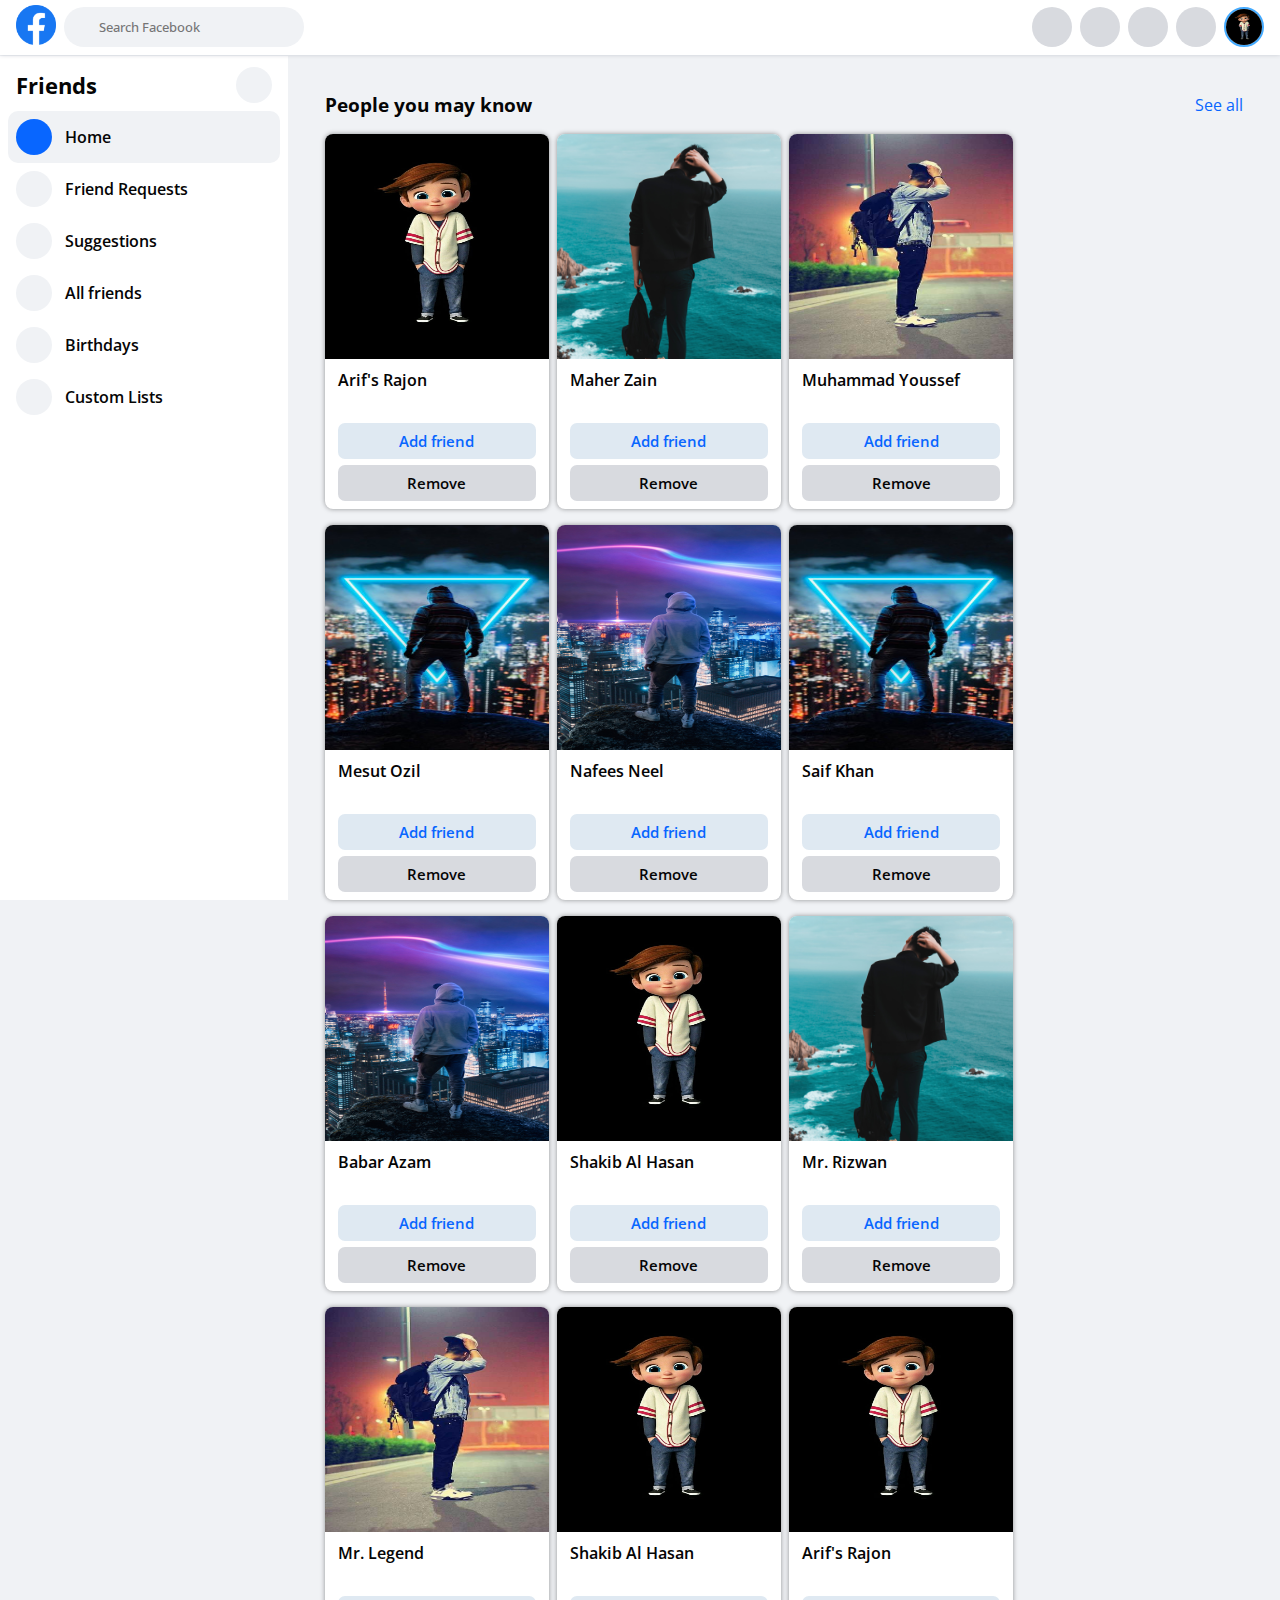
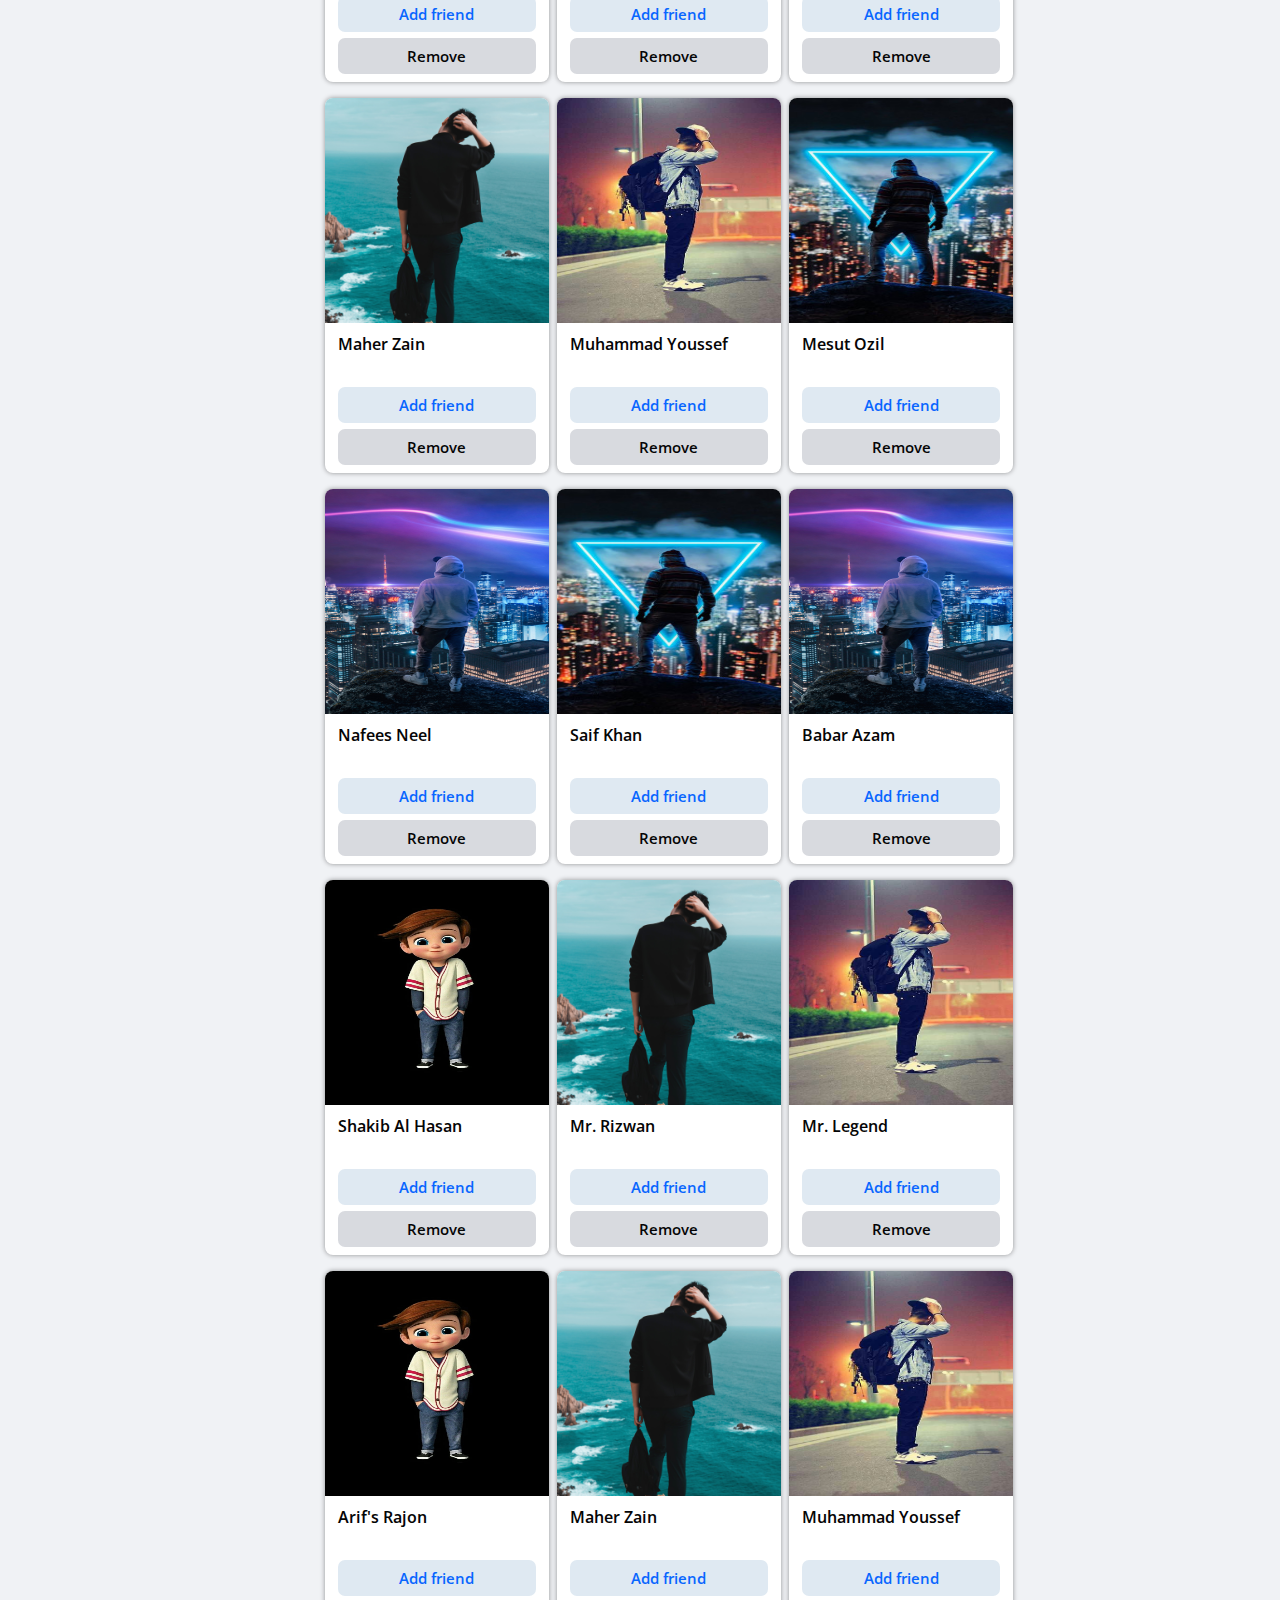
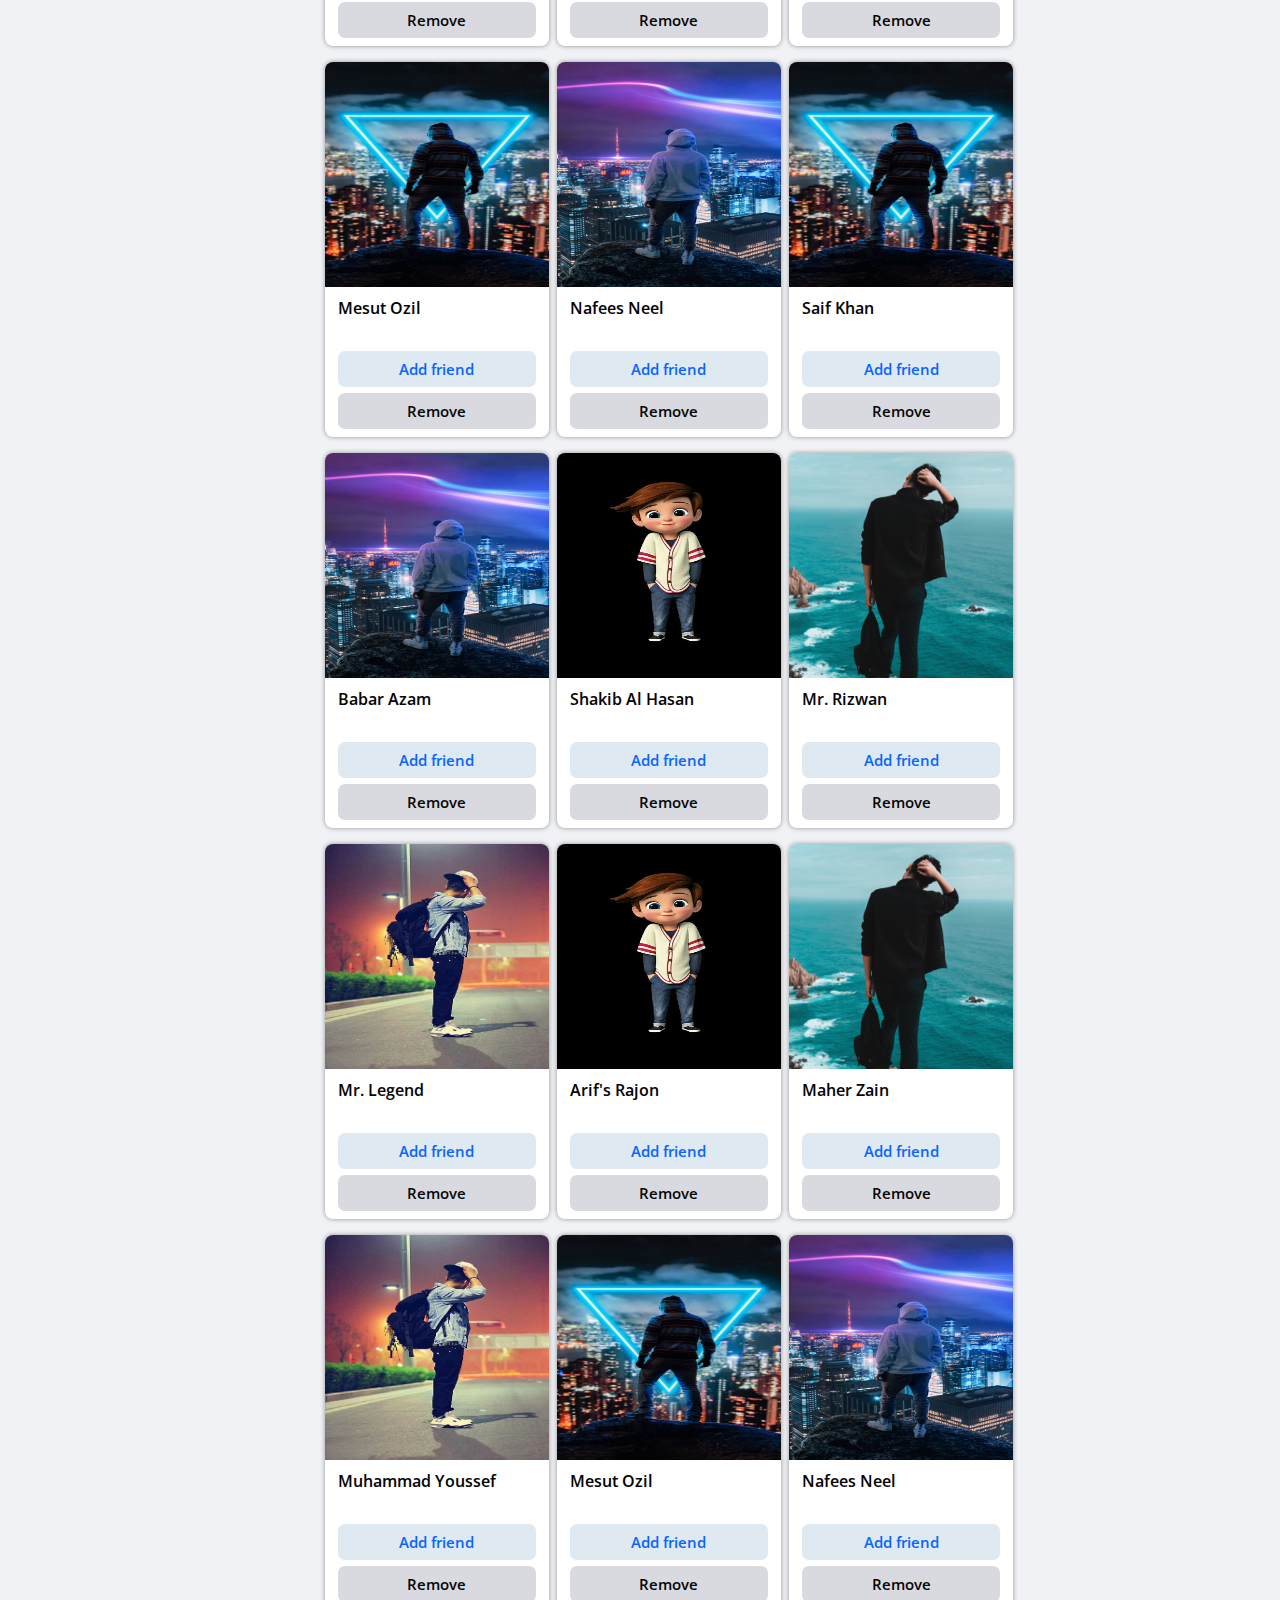
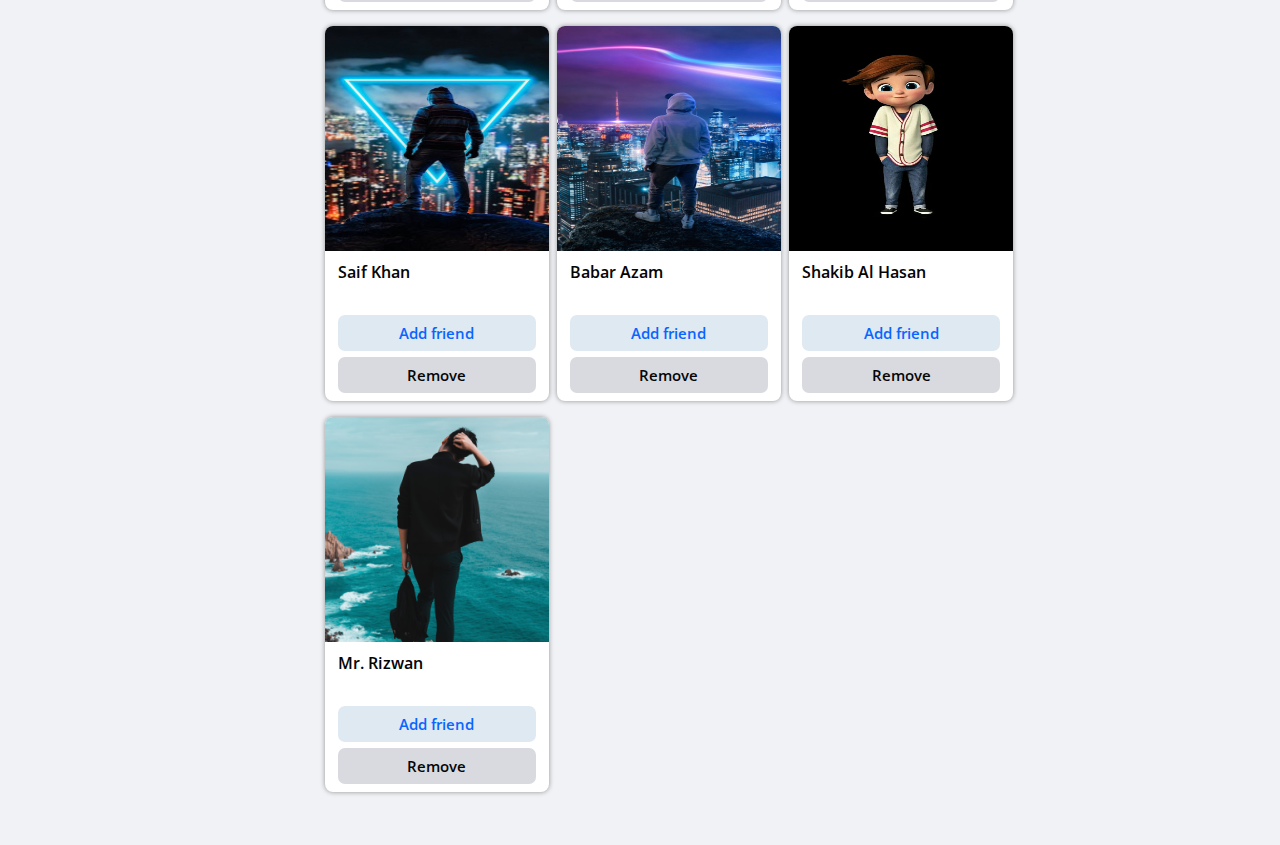
<file: friends.html>
<!DOCTYPE html>
<html lang="en">
<head>
    <meta charset="UTF-8">
    <meta name="viewport" content="width=device-width, initial-scale=1.0">
    <!-- favicon icon -->
    <link rel="shortcut icon" href="images/facebook_favicon.png" type="image/x-icon">
    <!-- font awesome cdn link -->
    <link rel="stylesheet" href="https://site-assets.fontawesome.com/releases/v6.5.1/css/all.css">
    <!-- css file link -->
    <link rel="stylesheet" href="css/style.css">
    <title>Friends | Facebook</title>
</head>
<body>
    <!-- navbar start -->
    <nav>
            <div class="nav_left flex_align">
                <a href="index.html" class="logo"><img src="images/logo.png" alt="logo"></a>
    
                <div class="flex_align search_box">
                    <input type="text" placeholder="Search Facebook">
                    <i class="fa fa-search"></i>
                </div>
            </div>
    
            <div class="nav_center">
                <a href="index.html"><i class="fa-solid fa-home"></i></a>
                <a href="#"><i class="fa-solid fa-user-group active"></i></a>
                <a href="video.html"><i class="fa-solid fa-tv"></i></a>
                <a href="group.html"><i class="fa-solid fa-users-medical"></i></a>
            </div>
    
    
            <div class="nav_right flex_align gap">
                <i class="fa-solid fa-grid-round flex_center m_n"></i>
                <i class="fa-brands fa-facebook-messenger flex_center m_n"></i>
                <i class="fa-solid fa-bell flex_center m_n"></i>
                <i class="fa fa-moon flex_center theme"></i>
                <img src="images/user.jpg" alt="" class="user_logo user profile_img m_n">
            </div>
    </nav>

    <!-- all friend section -->
    <main class="friend">
        <div class="friend_left">
            <div class="flex_between friend_title">
                <h3 class="title">Friends</h3>
                <i class="fa fa-gear friend_setting flex_center"></i>
            </div>

            <div class="friends_tab">
                <div class="friend_left_tab flex_between active">
                    <div class="flex_align">
                        <i class="fa fa-user-group flex_center"></i>
                        <p>Home</p>
                    </div>
                </div>
                <div class="friend_left_tab flex_between">
                    <div class="flex_align">
                        <i class="fa fa-user-group flex_center"></i>
                        <p>Friend Requests</p>
                    </div>
                    <i class="fa-regular fa-angle-right"></i>
                </div>
                <div class="friend_left_tab flex_between">
                    <div class="flex_align">
                        <i class="fa fa-user-plus flex_center"></i>
                        <p>Suggestions</p>
                    </div>
                    <i class="fa-regular fa-angle-right"></i>
                </div>
                <div class="friend_left_tab flex_between">
                    <div class="flex_align">
                        <i class="fa fa-user-group flex_center"></i>
                        <p>All friends</p>
                    </div>
                    <i class="fa-regular fa-angle-right"></i>
                </div>
                <div class="friend_left_tab flex_between">
                    <div class="flex_align">
                        <i class="fa-solid fa-gift flex_center"></i>
                        <p>Birthdays</p>
                    </div>
                </div>
                <div class="friend_left_tab flex_between">
                    <div class="flex_align">
                        <i class="fa fa-user-group flex_center"></i>
                        <p>Custom Lists</p>
                    </div>
                    <i class="fa-regular fa-angle-right"></i>
                </div>
            </div>
        </div>

        <div class="friend_right">
            <div class="flex_between">
                <p>People you may know</p>
                <a href="#">See all</a>
            </div>

            <div class="all_friend">
                <div class="s_friend">
                    <a href="#"><img src="images/user.jpg" alt=""></a>
                    <div>
                        <a href="#">Arif's Rajon</a>
                        <p>Request sent</p>
                        <button class="add_friend">Add friend</button>
                        <button class="remove_friend">Remove</button>
                    </div>
                </div>

                <div class="s_friend">
                    <a href="#"><img src="images/1.jfif" alt=""></a>
                    <div>
                        <a href="#">Maher Zain</a>
                        <p>Request sent</p>
                        <button class="add_friend">Add friend</button>
                        <button class="remove_friend">Remove</button>
                    </div>
                </div>

                <div class="s_friend">
                    <a href="#"><img src="images/2.jfif" alt=""></a>
                    <div>
                        <a href="#">Muhammad Youssef</a>
                        <p>Request sent</p>
                        <button class="add_friend">Add friend</button>
                        <button class="remove_friend">Remove</button>
                    </div>
                </div>

                <div class="s_friend">
                    <a href="#"><img src="images/4.jpg" alt=""></a>
                    <div>
                        <a href="#">Mesut Ozil</a>
                        <p>Request sent</p>
                        <button class="add_friend">Add friend</button>
                        <button class="remove_friend">Remove</button>
                    </div>
                </div>

                <div class="s_friend">
                    <a href="#"><img src="images/3.jpg" alt=""></a>
                    <div>
                        <a href="#">Nafees Neel</a>
                        <p>Request sent</p>
                        <button class="add_friend">Add friend</button>
                        <button class="remove_friend">Remove</button>
                    </div>
                </div>

                <div class="s_friend">
                    <a href="#"><img src="images/4.jpg" alt=""></a>
                    <div>
                        <a href="#">Saif Khan</a>
                        <p>Request sent</p>
                        <button class="add_friend">Add friend</button>
                        <button class="remove_friend">Remove</button>
                    </div>
                </div>

                <div class="s_friend">
                    <a href="#"><img src="images/3.jpg" alt=""></a>
                    <div>
                        <a href="#">Babar Azam</a>
                        <p>Request sent</p>
                        <button class="add_friend">Add friend</button>
                        <button class="remove_friend">Remove</button>
                    </div>
                </div>

                <div class="s_friend">
                    <a href="#"><img src="images/user.jpg" alt=""></a>
                    <div>
                        <a href="#">Shakib Al Hasan</a>
                        <p>Request sent</p>
                        <button class="add_friend">Add friend</button>
                        <button class="remove_friend">Remove</button>
                    </div>
                </div>

                <div class="s_friend">
                    <a href="#"><img src="images/1.jfif" alt=""></a>
                    <div>
                        <a href="#">Mr. Rizwan</a>
                        <p>Request sent</p>
                        <button class="add_friend">Add friend</button>
                        <button class="remove_friend">Remove</button>
                    </div>
                </div>

                <div class="s_friend">
                    <a href="#"><img src="images/2.jfif" alt=""></a>
                    <div>
                        <a href="#">Mr. Legend</a>
                        <p>Request sent</p>
                        <button class="add_friend">Add friend</button>
                        <button class="remove_friend">Remove</button>
                    </div>
                </div>

                <div class="s_friend">
                    <a href="#"><img src="images/user.jpg" alt=""></a>
                    <div>
                        <a href="#">Shakib Al Hasan</a>
                        <p>Request sent</p>
                        <button class="add_friend">Add friend</button>
                        <button class="remove_friend">Remove</button>
                    </div>
                </div>

                <div class="s_friend">
                    <a href="#"><img src="images/user.jpg" alt=""></a>
                    <div>
                        <a href="#">Arif's Rajon</a>
                        <p>Request sent</p>
                        <button class="add_friend">Add friend</button>
                        <button class="remove_friend">Remove</button>
                    </div>
                </div>

                <div class="s_friend">
                    <a href="#"><img src="images/1.jfif" alt=""></a>
                    <div>
                        <a href="#">Maher Zain</a>
                        <p>Request sent</p>
                        <button class="add_friend">Add friend</button>
                        <button class="remove_friend">Remove</button>
                    </div>
                </div>

                <div class="s_friend">
                    <a href="#"><img src="images/2.jfif" alt=""></a>
                    <div>
                        <a href="#">Muhammad Youssef</a>
                        <p>Request sent</p>
                        <button class="add_friend">Add friend</button>
                        <button class="remove_friend">Remove</button>
                    </div>
                </div>

                <div class="s_friend">
                    <a href="#"><img src="images/4.jpg" alt=""></a>
                    <div>
                        <a href="#">Mesut Ozil</a>
                        <p>Request sent</p>
                        <button class="add_friend">Add friend</button>
                        <button class="remove_friend">Remove</button>
                    </div>
                </div>

                <div class="s_friend">
                    <a href="#"><img src="images/3.jpg" alt=""></a>
                    <div>
                        <a href="#">Nafees Neel</a>
                        <p>Request sent</p>
                        <button class="add_friend">Add friend</button>
                        <button class="remove_friend">Remove</button>
                    </div>
                </div>

                <div class="s_friend">
                    <a href="#"><img src="images/4.jpg" alt=""></a>
                    <div>
                        <a href="#">Saif Khan</a>
                        <p>Request sent</p>
                        <button class="add_friend">Add friend</button>
                        <button class="remove_friend">Remove</button>
                    </div>
                </div>

                <div class="s_friend">
                    <a href="#"><img src="images/3.jpg" alt=""></a>
                    <div>
                        <a href="#">Babar Azam</a>
                        <p>Request sent</p>
                        <button class="add_friend">Add friend</button>
                        <button class="remove_friend">Remove</button>
                    </div>
                </div>

                <div class="s_friend">
                    <a href="#"><img src="images/user.jpg" alt=""></a>
                    <div>
                        <a href="#">Shakib Al Hasan</a>
                        <p>Request sent</p>
                        <button class="add_friend">Add friend</button>
                        <button class="remove_friend">Remove</button>
                    </div>
                </div>

                <div class="s_friend">
                    <a href="#"><img src="images/1.jfif" alt=""></a>
                    <div>
                        <a href="#">Mr. Rizwan</a>
                        <p>Request sent</p>
                        <button class="add_friend">Add friend</button>
                        <button class="remove_friend">Remove</button>
                    </div>
                </div>

                <div class="s_friend">
                    <a href="#"><img src="images/2.jfif" alt=""></a>
                    <div>
                        <a href="#">Mr. Legend</a>
                        <p>Request sent</p>
                        <button class="add_friend">Add friend</button>
                        <button class="remove_friend">Remove</button>
                    </div>
                </div>

                <div class="s_friend">
                    <a href="#"><img src="images/user.jpg" alt=""></a>
                    <div>
                        <a href="#">Arif's Rajon</a>
                        <p>Request sent</p>
                        <button class="add_friend">Add friend</button>
                        <button class="remove_friend">Remove</button>
                    </div>
                </div>

                <div class="s_friend">
                    <a href="#"><img src="images/1.jfif" alt=""></a>
                    <div>
                        <a href="#">Maher Zain</a>
                        <p>Request sent</p>
                        <button class="add_friend">Add friend</button>
                        <button class="remove_friend">Remove</button>
                    </div>
                </div>

                <div class="s_friend">
                    <a href="#"><img src="images/2.jfif" alt=""></a>
                    <div>
                        <a href="#">Muhammad Youssef</a>
                        <p>Request sent</p>
                        <button class="add_friend">Add friend</button>
                        <button class="remove_friend">Remove</button>
                    </div>
                </div>

                <div class="s_friend">
                    <a href="#"><img src="images/4.jpg" alt=""></a>
                    <div>
                        <a href="#">Mesut Ozil</a>
                        <p>Request sent</p>
                        <button class="add_friend">Add friend</button>
                        <button class="remove_friend">Remove</button>
                    </div>
                </div>

                <div class="s_friend">
                    <a href="#"><img src="images/3.jpg" alt=""></a>
                    <div>
                        <a href="#">Nafees Neel</a>
                        <p>Request sent</p>
                        <button class="add_friend">Add friend</button>
                        <button class="remove_friend">Remove</button>
                    </div>
                </div>

                <div class="s_friend">
                    <a href="#"><img src="images/4.jpg" alt=""></a>
                    <div>
                        <a href="#">Saif Khan</a>
                        <p>Request sent</p>
                        <button class="add_friend">Add friend</button>
                        <button class="remove_friend">Remove</button>
                    </div>
                </div>

                <div class="s_friend">
                    <a href="#"><img src="images/3.jpg" alt=""></a>
                    <div>
                        <a href="#">Babar Azam</a>
                        <p>Request sent</p>
                        <button class="add_friend">Add friend</button>
                        <button class="remove_friend">Remove</button>
                    </div>
                </div>

                <div class="s_friend">
                    <a href="#"><img src="images/user.jpg" alt=""></a>
                    <div>
                        <a href="#">Shakib Al Hasan</a>
                        <p>Request sent</p>
                        <button class="add_friend">Add friend</button>
                        <button class="remove_friend">Remove</button>
                    </div>
                </div>

                <div class="s_friend">
                    <a href="#"><img src="images/1.jfif" alt=""></a>
                    <div>
                        <a href="#">Mr. Rizwan</a>
                        <p>Request sent</p>
                        <button class="add_friend">Add friend</button>
                        <button class="remove_friend">Remove</button>
                    </div>
                </div>

                <div class="s_friend">
                    <a href="#"><img src="images/2.jfif" alt=""></a>
                    <div>
                        <a href="#">Mr. Legend</a>
                        <p>Request sent</p>
                        <button class="add_friend">Add friend</button>
                        <button class="remove_friend">Remove</button>
                    </div>
                </div>

                <div class="s_friend">
                    <a href="#"><img src="images/user.jpg" alt=""></a>
                    <div>
                        <a href="#">Arif's Rajon</a>
                        <p>Request sent</p>
                        <button class="add_friend">Add friend</button>
                        <button class="remove_friend">Remove</button>
                    </div>
                </div>

                <div class="s_friend">
                    <a href="#"><img src="images/1.jfif" alt=""></a>
                    <div>
                        <a href="#">Maher Zain</a>
                        <p>Request sent</p>
                        <button class="add_friend">Add friend</button>
                        <button class="remove_friend">Remove</button>
                    </div>
                </div>

                <div class="s_friend">
                    <a href="#"><img src="images/2.jfif" alt=""></a>
                    <div>
                        <a href="#">Muhammad Youssef</a>
                        <p>Request sent</p>
                        <button class="add_friend">Add friend</button>
                        <button class="remove_friend">Remove</button>
                    </div>
                </div>

                <div class="s_friend">
                    <a href="#"><img src="images/4.jpg" alt=""></a>
                    <div>
                        <a href="#">Mesut Ozil</a>
                        <p>Request sent</p>
                        <button class="add_friend">Add friend</button>
                        <button class="remove_friend">Remove</button>
                    </div>
                </div>

                <div class="s_friend">
                    <a href="#"><img src="images/3.jpg" alt=""></a>
                    <div>
                        <a href="#">Nafees Neel</a>
                        <p>Request sent</p>
                        <button class="add_friend">Add friend</button>
                        <button class="remove_friend">Remove</button>
                    </div>
                </div>

                <div class="s_friend">
                    <a href="#"><img src="images/4.jpg" alt=""></a>
                    <div>
                        <a href="#">Saif Khan</a>
                        <p>Request sent</p>
                        <button class="add_friend">Add friend</button>
                        <button class="remove_friend">Remove</button>
                    </div>
                </div>

                <div class="s_friend">
                    <a href="#"><img src="images/3.jpg" alt=""></a>
                    <div>
                        <a href="#">Babar Azam</a>
                        <p>Request sent</p>
                        <button class="add_friend">Add friend</button>
                        <button class="remove_friend">Remove</button>
                    </div>
                </div>

                <div class="s_friend">
                    <a href="#"><img src="images/user.jpg" alt=""></a>
                    <div>
                        <a href="#">Shakib Al Hasan</a>
                        <p>Request sent</p>
                        <button class="add_friend">Add friend</button>
                        <button class="remove_friend">Remove</button>
                    </div>
                </div>

                <div class="s_friend">
                    <a href="#"><img src="images/1.jfif" alt=""></a>
                    <div>
                        <a href="#">Mr. Rizwan</a>
                        <p>Request sent</p>
                        <button class="add_friend">Add friend</button>
                        <button class="remove_friend">Remove</button>
                    </div>
                </div>
            </div>
        </div>
    </main>

    <!-- menu section -->
    <section class="menu show_modal message post">
        <h1>Menu Section</h1>
    </section>

    <!-- message section -->
    <section class="message post show_modal">
        <div class="message_top_section">
            <div class="message_top flex_between">
                <h3>Chats</h3>

                <div class="flex">
                    <a href="#" class="flex_center"><p class="three_doted"><span>...</span></p></a>
                    <a href="#" class="flex_center"><i class="fa-solid fa-arrows-maximize"></i></a>
                    <a href="#" class="flex_center"><i class="fa-solid fa-pen-to-square"></i></a>
                </div>
            </div>

            <div class="search_box flex_align message_search_bar">
                <input type="text" placeholder="Search Messenger">
                <i class="fa fa-search"></i>
            </div>

            <div class="message_tab">
                <span class="active">Inbox</span>
                <span>Communities</span>
            </div>

            <a href="#" class="sigle_chat flex_align gap">
                <img src="images/1.jfif" alt="chat img" class="user_logo">
                <div>
                    <h5 class="chat_name">Arif's Rajon</h5>

                    <span class="flex_align">
                        <p class="last_message">Hello. How are you..?</p>
                        <p class="message_date">&nbsp;. 50m</p>
                    </span>
                </div>
                <span class="message_option flex_center"><p class="three_doted"><span>...</span></p></span><span class="online"></span>
            </a>
            
            <a href="#" class="sigle_chat flex_align gap">
                <img src="images/2.jfif" alt="chat img" class="user_logo">
                <div>
                    <h5 class="chat_name">Saif Khan</h5>

                    <span class="flex_align">
                        <p class="last_message">Hello. How are you..?</p>
                        <p class="message_date">&nbsp;. 50m</p>
                    </span>
                </div>
                <span class="message_option flex_center"><p class="three_doted"><span>...</span></p></span>
            </a>

            <a href="#" class="sigle_chat flex_align gap">
                <img src="images/3.jpg" alt="chat img" class="user_logo">
                <div>
                    <h5 class="chat_name">Mesut Ozil</h5>

                    <span class="flex_align">
                        <p class="last_message">Hello. How are you..?</p>
                        <p class="message_date">&nbsp;. 50m</p>
                    </span>
                </div>
                <span class="message_option flex_center"><p class="three_doted"><span>...</span></p></span><span class="online"></span>
            </a>
            
            <a href="#" class="sigle_chat flex_align gap">
                <img src="images/4.jpg" alt="chat img" class="user_logo">
                <div>
                    <h5 class="chat_name">Maher Zain</h5>

                    <span class="flex_align">
                        <p class="last_message">Hello. How are you..?</p>
                        <p class="message_date">&nbsp;. 50m</p>
                    </span>
                </div>
                <span class="message_option flex_center"><p class="three_doted"><span>...</span></p></span><span class="online"></span>
            </a>
            
            <a href="#" class="sigle_chat flex_align gap">
                <img src="images/user.jpg" alt="chat img" class="user_logo">
                <div>
                    <h5 class="chat_name">Athik Sarkar</h5>

                    <span class="flex_align">
                        <p class="last_message">Hello. How are you..?</p>
                        <p class="message_date">&nbsp;. 50m</p>
                    </span>
                </div>
                <span class="message_option flex_center"><p class="three_doted"><span>...</span></p></span>
            </a>
            
            <a href="#" class="sigle_chat flex_align gap">
                <img src="images/1.jfif" alt="chat img" class="user_logo">
                <div>
                    <h5 class="chat_name">Muhammad Youssef</h5>

                    <span class="flex_align">
                        <p class="last_message">Hello. How are you..?</p>
                        <p class="message_date">&nbsp;. 50m</p>
                    </span>
                </div>
                <span class="message_option flex_center"><p class="three_doted"><span>...</span></p></span>
            </a>

            <a href="#" class="sigle_chat flex_align gap">
                <img src="images/4.jpg" alt="chat img" class="user_logo">
                <div>
                    <h5 class="chat_name">Nafees Neel</h5>

                    <span class="flex_align">
                        <p class="last_message">Hello. How are you..?</p>
                        <p class="message_date">&nbsp;. 50m</p>
                    </span>
                </div>
                <span class="message_option flex_center"><p class="three_doted"><span>...</span></p></span>
            </a>
            
            <a href="#" class="sigle_chat flex_align gap">
                <img src="images/3.jpg" alt="chat img" class="user_logo">
                <div>
                    <h5 class="chat_name">Babar Azam</h5>

                    <span class="flex_align">
                        <p class="last_message">Hello. How are you..?</p>
                        <p class="message_date">&nbsp;. 50m</p>
                    </span>
                </div>
                <span class="message_option flex_center"><p class="three_doted"><span>...</span></p></span>
            </a>
        </div>
        <span class="message_loading flex_center"><span class="loading"></span></span>
        <a href="#" class="messenger_link flex_center">See all in Messenger</a>
    </section>

    <!-- notification section -->
    <section class="notification post show_modal">
        <div class="message_top_section notify_top_section">
            <div class="message_top flex_between">
                <h3>Notifications</h3>
            </div>

            <div class="flex_between noti_all">
                <p>Earlier</p>
                <a href="#">See all</a>
            </div>

            <a href="#" class="sigle_chat flex_align gap">
                <img src="images/user.jpg" alt="chat img" class="user_logo">
                <div>
                    <h5 class="notify_name ">Athik Sarkar
                        <p class="notify_message ">birthday was on February 3.</p>
                    </h5>

                    <p class="message_date notify_date">2 days ago</p>

                    <i data-visualcompletion="css-img" class="x1b0d499 xl1xv1r notify_type" aria-hidden="true" style="height: 28px; width: 28px; background-image: url(&quot;https://static.xx.fbcdn.net/rsrc.php/v3/yO/r/VHbz_3lTaaw.png?_nc_eui2=AeFQGj1fTLHevFn2stKg4jUV39TBD5QJMTff1MEPlAkxN0WzfxKEw7H4DaftOqjEfo4OWas8P9XI1AmCw4sk6Oh4&quot;); background-position: 0px -1160px; background-size: auto; background-repeat: no-repeat; display: inline-block;"></i>
                </div>
                <span class="message_option flex_center"><p class="three_doted"><span>...</span></p></span>
            </a>
            
            <a href="#" class="sigle_chat flex_align gap">
                <img src="images/user.jpg" alt="chat img" class="user_logo">
                <div>
                    <h5 class="notify_name ">Athik Sarkar
                        <p class="notify_message ">birthday was on February 3.</p>
                    </h5>

                    <p class="message_date notify_date">2 days ago</p>

                    <i data-visualcompletion="css-img" class="x1b0d499 xl1xv1r notify_type" aria-hidden="true" style="height: 28px; width: 28px; background-image: url(&quot;https://static.xx.fbcdn.net/rsrc.php/v3/yO/r/VHbz_3lTaaw.png?_nc_eui2=AeFQGj1fTLHevFn2stKg4jUV39TBD5QJMTff1MEPlAkxN0WzfxKEw7H4DaftOqjEfo4OWas8P9XI1AmCw4sk6Oh4&quot;); background-position: 0px -1160px; background-size: auto; background-repeat: no-repeat; display: inline-block;"></i>
                </div>
                <span class="message_option flex_center"><p class="three_doted"><span>...</span></p></span>
            </a>
            
            <a href="#" class="sigle_chat flex_align gap">
                <img src="images/user.jpg" alt="chat img" class="user_logo">
                <div>
                    <h5 class="notify_name ">Athik Sarkar
                        <p class="notify_message ">birthday was on February 3.</p>
                    </h5>

                    <p class="message_date notify_date">2 days ago</p>

                    <i data-visualcompletion="css-img" class="x1b0d499 xl1xv1r notify_type" aria-hidden="true" style="height: 28px; width: 28px; background-image: url(&quot;https://static.xx.fbcdn.net/rsrc.php/v3/yO/r/VHbz_3lTaaw.png?_nc_eui2=AeFQGj1fTLHevFn2stKg4jUV39TBD5QJMTff1MEPlAkxN0WzfxKEw7H4DaftOqjEfo4OWas8P9XI1AmCw4sk6Oh4&quot;); background-position: 0px -1160px; background-size: auto; background-repeat: no-repeat; display: inline-block;"></i>
                </div>
                <span class="message_option flex_center"><p class="three_doted"><span>...</span></p></span>
            </a>
            
            <a href="#" class="sigle_chat flex_align gap">
                <img src="images/user.jpg" alt="chat img" class="user_logo">
                <div>
                    <h5 class="notify_name ">Athik Sarkar
                        <p class="notify_message ">birthday was on February 3.</p>
                    </h5>

                    <p class="message_date notify_date">2 days ago</p>

                    <i data-visualcompletion="css-img" class="x1b0d499 xl1xv1r notify_type" aria-hidden="true" style="height: 28px; width: 28px; background-image: url(&quot;https://static.xx.fbcdn.net/rsrc.php/v3/yO/r/VHbz_3lTaaw.png?_nc_eui2=AeFQGj1fTLHevFn2stKg4jUV39TBD5QJMTff1MEPlAkxN0WzfxKEw7H4DaftOqjEfo4OWas8P9XI1AmCw4sk6Oh4&quot;); background-position: 0px -1160px; background-size: auto; background-repeat: no-repeat; display: inline-block;"></i>
                </div>
                <span class="message_option flex_center"><p class="three_doted"><span>...</span></p></span>
            </a>
            
            <a href="#" class="sigle_chat flex_align gap">
                <img src="images/user.jpg" alt="chat img" class="user_logo">
                <div>
                    <h5 class="notify_name ">Athik Sarkar
                        <p class="notify_message ">birthday was on February 3.</p>
                    </h5>

                    <p class="message_date notify_date">2 days ago</p>

                    <i data-visualcompletion="css-img" class="x1b0d499 xl1xv1r notify_type" aria-hidden="true" style="height: 28px; width: 28px; background-image: url(&quot;https://static.xx.fbcdn.net/rsrc.php/v3/yO/r/VHbz_3lTaaw.png?_nc_eui2=AeFQGj1fTLHevFn2stKg4jUV39TBD5QJMTff1MEPlAkxN0WzfxKEw7H4DaftOqjEfo4OWas8P9XI1AmCw4sk6Oh4&quot;); background-position: 0px -1160px; background-size: auto; background-repeat: no-repeat; display: inline-block;"></i>
                </div>
                <span class="message_option flex_center"><p class="three_doted"><span>...</span></p></span>
            </a>
            
            <a href="#" class="sigle_chat flex_align gap">
                <img src="images/user.jpg" alt="chat img" class="user_logo">
                <div>
                    <h5 class="notify_name ">Athik Sarkar
                        <p class="notify_message ">birthday was on February 3.</p>
                    </h5>

                    <p class="message_date notify_date">2 days ago</p>

                    <i data-visualcompletion="css-img" class="x1b0d499 xl1xv1r notify_type" aria-hidden="true" style="height: 28px; width: 28px; background-image: url(&quot;https://static.xx.fbcdn.net/rsrc.php/v3/yO/r/VHbz_3lTaaw.png?_nc_eui2=AeFQGj1fTLHevFn2stKg4jUV39TBD5QJMTff1MEPlAkxN0WzfxKEw7H4DaftOqjEfo4OWas8P9XI1AmCw4sk6Oh4&quot;); background-position: 0px -1160px; background-size: auto; background-repeat: no-repeat; display: inline-block;"></i>
                </div>
                <span class="message_option flex_center"><p class="three_doted"><span>...</span></p></span>
            </a>
            
            <a href="#" class="sigle_chat flex_align gap">
                <img src="images/user.jpg" alt="chat img" class="user_logo">
                <div>
                    <h5 class="notify_name ">Athik Sarkar
                        <p class="notify_message ">birthday was on February 3.</p>
                    </h5>

                    <p class="message_date notify_date">2 days ago</p>

                    <i data-visualcompletion="css-img" class="x1b0d499 xl1xv1r notify_type" aria-hidden="true" style="height: 28px; width: 28px; background-image: url(&quot;https://static.xx.fbcdn.net/rsrc.php/v3/yO/r/VHbz_3lTaaw.png?_nc_eui2=AeFQGj1fTLHevFn2stKg4jUV39TBD5QJMTff1MEPlAkxN0WzfxKEw7H4DaftOqjEfo4OWas8P9XI1AmCw4sk6Oh4&quot;); background-position: 0px -1160px; background-size: auto; background-repeat: no-repeat; display: inline-block;"></i>
                </div>
                <span class="message_option flex_center"><p class="three_doted"><span>...</span></p></span>
            </a>
            
            <a href="#" class="sigle_chat flex_align gap">
                <img src="images/user.jpg" alt="chat img" class="user_logo">
                <div>
                    <h5 class="notify_name ">Athik Sarkar
                        <p class="notify_message ">birthday was on February 3.</p>
                    </h5>

                    <p class="message_date notify_date">2 days ago</p>

                    <i data-visualcompletion="css-img" class="x1b0d499 xl1xv1r notify_type" aria-hidden="true" style="height: 28px; width: 28px; background-image: url(&quot;https://static.xx.fbcdn.net/rsrc.php/v3/yO/r/VHbz_3lTaaw.png?_nc_eui2=AeFQGj1fTLHevFn2stKg4jUV39TBD5QJMTff1MEPlAkxN0WzfxKEw7H4DaftOqjEfo4OWas8P9XI1AmCw4sk6Oh4&quot;); background-position: 0px -1160px; background-size: auto; background-repeat: no-repeat; display: inline-block;"></i>
                </div>
                <span class="message_option flex_center"><p class="three_doted"><span>...</span></p></span>
            </a>
            
            <a href="#" class="sigle_chat flex_align gap">
                <img src="images/user.jpg" alt="chat img" class="user_logo">
                <div>
                    <h5 class="notify_name ">Athik Sarkar
                        <p class="notify_message ">birthday was on February 3.</p>
                    </h5>

                    <p class="message_date notify_date">2 days ago</p>

                    <i data-visualcompletion="css-img" class="x1b0d499 xl1xv1r notify_type" aria-hidden="true" style="height: 28px; width: 28px; background-image: url(&quot;https://static.xx.fbcdn.net/rsrc.php/v3/yO/r/VHbz_3lTaaw.png?_nc_eui2=AeFQGj1fTLHevFn2stKg4jUV39TBD5QJMTff1MEPlAkxN0WzfxKEw7H4DaftOqjEfo4OWas8P9XI1AmCw4sk6Oh4&quot;); background-position: 0px -1160px; background-size: auto; background-repeat: no-repeat; display: inline-block;"></i>
                </div>
                <span class="message_option flex_center"><p class="three_doted"><span>...</span></p></span>
            </a>
            
            <a href="#" class="sigle_chat flex_align gap">
                <img src="images/user.jpg" alt="chat img" class="user_logo">
                <div>
                    <h5 class="notify_name ">Athik Sarkar
                        <p class="notify_message ">birthday was on February 3.</p>
                    </h5>

                    <p class="message_date notify_date">2 days ago</p>

                    <i data-visualcompletion="css-img" class="x1b0d499 xl1xv1r notify_type" aria-hidden="true" style="height: 28px; width: 28px; background-image: url(&quot;https://static.xx.fbcdn.net/rsrc.php/v3/yO/r/VHbz_3lTaaw.png?_nc_eui2=AeFQGj1fTLHevFn2stKg4jUV39TBD5QJMTff1MEPlAkxN0WzfxKEw7H4DaftOqjEfo4OWas8P9XI1AmCw4sk6Oh4&quot;); background-position: 0px -1160px; background-size: auto; background-repeat: no-repeat; display: inline-block;"></i>
                </div>
                <span class="message_option flex_center"><p class="three_doted"><span>...</span></p></span>
            </a>
        </div>
    </section>

    <!-- account section -->
    <section class="account show_modal message post">
        <h1>Account Section</h1>
    </section>

    <!-- search box -->
    <section class="search_section">
        <div class="search_box flex_align">
            <i class="fa fa-arrow-left right_arrow"></i>
            <input type="text" placeholder="Search Facebook">
        </div>
        <p>No recent searches</p>
    </section>

<!-- js file link -->
<script src="js/friend.js"></script>
</body>
</html>
</file>
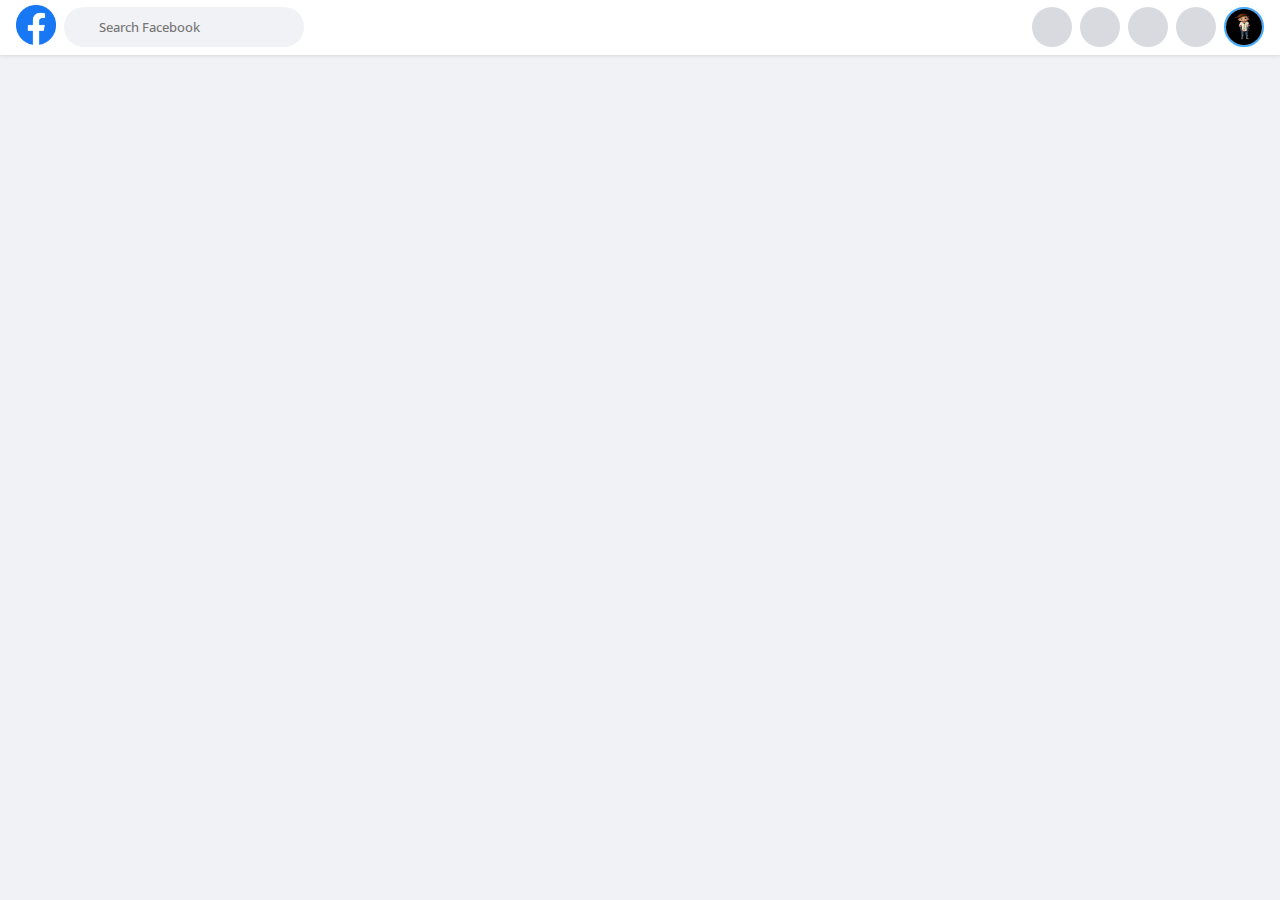
<file: group.html>
<!DOCTYPE html>
<html lang="en">
<head>
    <meta charset="UTF-8">
    <meta name="viewport" content="width=device-width, initial-scale=1.0">
    <!-- favicon icon -->
    <link rel="shortcut icon" href="images/facebook_favicon.png" type="image/x-icon">
    <!-- swiper js cdn link -->
    <link rel="stylesheet" href="https://cdn.jsdelivr.net/npm/swiper@11/swiper-bundle.min.css" />
    <!-- font awesome cdn link -->
    <link rel="stylesheet" href="https://site-assets.fontawesome.com/releases/v6.5.1/css/all.css">
    <!-- css file link -->
    <link rel="stylesheet" href="css/style.css">
    <title>Group | Facebook</title>
</head>
<body>
    <!-- navbar start -->
    <nav>
        <div class="nav_left flex_align">
            <a href="index.html" class="logo"><img src="images/logo.png" alt="logo"></a>

            <div class="flex_align search_box">
                <input type="text" placeholder="Search Facebook">
                <i class="fa fa-search"></i>
            </div>
        </div>

        <div class="nav_center">
            <a href="index.html"><i class="fa-solid fa-home"></i></a>
            <a href="friends.html"><i class="fa-solid fa-user-group"></i></a>
            <a href="video.html"><i class="fa-solid fa-tv"></i></a>
            <a href="#"><i class="fa-solid fa-users-medical active"></i></a>
        </div>


        <div class="nav_right flex_align gap">
            <i class="fa-solid fa-grid-round flex_center m_n"></i>
            <i class="fa-brands fa-facebook-messenger flex_center m_n"></i>
            <i class="fa-solid fa-bell flex_center m_n"></i>
            <i class="fa fa-moon flex_center theme"></i>
            <img src="images/user.jpg" alt="" class="user_logo user profile_img m_n">
        </div>
    </nav>

    <div class="main">
        <section class="menu show_modal message post">
            Lorem ipsum dolor sit, amet consectetur adipisicing elit. Ipsum sequi omnis doloremque facere quos distinctio, dolore temporibus assumenda laudantium officia vitae velit doloribus officiis neque quae unde ipsa voluptate architecto. Beatae sit, maxime labore obcaecati provident reiciendis eligendi quo soluta eos illum veniam quam fugiat iusto eum harum quos, in blanditiis nam. Sint, placeat error? Quisquam eum voluptatum corporis eveniet suscipit dolor! Molestiae repellat porro pariatur, impedit nulla reprehenderit accusantium iste cupiditate eveniet earum fugiat nihil quaerat nobis dolorum, ea iusto quisquam? Modi nesciunt accusamus suscipit omnis eum, accusantium quasi voluptas quos id voluptatum harum deserunt! Sit, ipsam qui modi reprehenderit nostrum ex quae ea voluptas, quasi, nulla deserunt consequatur aliquid. Mollitia deleniti tempore, aliquam minima ad consequatur repellendus iste recusandae beatae eos, assumenda vitae labore cupiditate? Ipsam, tempore perferendis. Optio, voluptatum. Ea officiis aperiam sapiente quo velit eveniet quos repellendus similique ipsam fuga ipsum ducimus eaque quidem in, explicabo tempore minus ipsa consectetur cum. Laboriosam, ratione illum. Reprehenderit autem ratione quisquam quasi ipsam dolores accusamus, cupiditate rerum laborum doloribus, in error, quaerat eveniet aliquid perspiciatis quam culpa dolorem? Minima quaerat adipisci obcaecati in, minus ea provident enim necessitatibus molestiae? Alias magni maxime asperiores sunt, quasi aut consectetur in. Cumque, aut optio fugiat, eligendi porro animi reiciendis molestias exercitationem voluptates, corrupti possimus? Est quod voluptates maiores et reprehenderit in, omnis corporis iure accusamus, dolor maxime pariatur! Ducimus, molestiae ad consectetur quas qui velit maiores reprehenderit? Sint laudantium mollitia libero maiores iusto, quaerat quis nisi officiis voluptatum magnam fuga recusandae laboriosam exercitationem repellendus quos odit pariatur quam molestiae, natus debitis provident ex, reiciendis doloribus minima! Voluptate adipisci autem, reprehenderit, ipsam molestiae similique voluptates totam numquam error animi dolorem amet dolorum, aperiam qui pariatur facilis reiciendis obcaecati alias voluptatibus? Quia possimus accusantium repellat praesentium ad aliquid quae cupiditate itaque, numquam maxime voluptatibus deserunt, natus quas eveniet beatae culpa dignissimos voluptatem nesciunt, necessitatibus repellendus? Fuga, pariatur. Culpa quo praesentium asperiores cupiditate, recusandae quasi repudiandae nobis maiores alias magni assumenda aliquam, dolorem dolor iste provident minus ipsam quod quisquam eligendi, ducimus fugiat voluptatum incidunt dolorum modi! Quod, laudantium perspiciatis temporibus minima impedit molestiae cum sit quos! Aspernatur quis molestias dolorem quos neque dicta nesciunt recusandae, eos quia temporibus sit, quae ullam fugiat ratione? Possimus esse deserunt dolorum mollitia obcaecati illo! Neque, corrupti hic. Voluptas facilis sunt facere praesentium possimus iure necessitatibus soluta architecto nulla doloremque unde quidem veniam, ipsam alias explicabo consectetur autem dolores reiciendis quasi hic ex? Quae, laboriosam esse aliquid quidem illo repellat nostrum illum temporibus sit vero provident sed blanditiis sapiente cum odio in perferendis aperiam nihil. Natus, sunt molestiae libero quisquam officia sit ratione debitis vero nemo reprehenderit odit laudantium quidem vitae saepe, qui unde illum totam voluptatem aliquid quo esse aperiam impedit vel? Tempora neque a unde eos veniam pariatur quaerat voluptates laudantium est placeat dignissimos adipisci vel ullam dolorem beatae, rerum similique sint asperiores saepe. Fugit illum ut assumenda pariatur eum quibusdam ipsam cupiditate ullam? Facilis quos libero at perferendis minus illo unde deleniti, ut dolorem molestias nobis.
        </section>

        <section class="message post show_modal">
            <div class="message_top_section">
                <div class="message_top flex_between">
                    <h3>Chats</h3>
    
                    <div class="flex">
                        <a href="#" class="flex_center"><p class="three_doted"><span>...</span></p></a>
                        <a href="#" class="flex_center"><i class="fa-solid fa-arrows-maximize"></i></a>
                        <a href="#" class="flex_center"><i class="fa-solid fa-pen-to-square"></i></a>
                    </div>
                </div>
    
                <div class="search_box flex_align message_search_bar">
                    <input type="text" placeholder="Search Messenger">
                    <i class="fa fa-search"></i>
                </div>
    
                <div class="message_tab">
                    <span class="active">Inbox</span>
                    <span>Communities</span>
                </div>
    
                <a href="#" class="sigle_chat flex_align gap">
                    <img src="images/user.jpg" alt="chat img" class="user_logo">
                    <div>
                        <h5 class="chat_name">Athik Sarkar</h5>
    
                        <span class="flex_align">
                            <p class="last_message">Hello. How are you..?</p>
                            <p class="message_date">&nbsp;. 50m</p>
                        </span>
                    </div>
                    <span class="message_option flex_center"><p class="three_doted"><span>...</span></p></span>
                </a>
                
                <a href="#" class="sigle_chat flex_align gap">
                    <img src="images/user.jpg" alt="chat img" class="user_logo">
                    <div>
                        <h5 class="chat_name">Athik Sarkar</h5>
    
                        <span class="flex_align">
                            <p class="last_message">Hello. How are you..?</p>
                            <p class="message_date">&nbsp;. 50m</p>
                        </span>
                    </div>
                    <span class="message_option flex_center"><p class="three_doted"><span>...</span></p></span>
                </a>
    
                <a href="#" class="sigle_chat flex_align gap">
                    <img src="images/user.jpg" alt="chat img" class="user_logo">
                    <div>
                        <h5 class="chat_name">Athik Sarkar</h5>
    
                        <span class="flex_align">
                            <p class="last_message">Hello. How are you..?</p>
                            <p class="message_date">&nbsp;. 50m</p>
                        </span>
                    </div>
                    <span class="message_option flex_center"><p class="three_doted"><span>...</span></p></span>
                </a>
                
                <a href="#" class="sigle_chat flex_align gap">
                    <img src="images/user.jpg" alt="chat img" class="user_logo">
                    <div>
                        <h5 class="chat_name">Athik Sarkar</h5>
    
                        <span class="flex_align">
                            <p class="last_message">Hello. How are you..?</p>
                            <p class="message_date">&nbsp;. 50m</p>
                        </span>
                    </div>
                    <span class="message_option flex_center"><p class="three_doted"><span>...</span></p></span>
                </a>
                
                <a href="#" class="sigle_chat flex_align gap">
                    <img src="images/user.jpg" alt="chat img" class="user_logo">
                    <div>
                        <h5 class="chat_name">Athik Sarkar</h5>
    
                        <span class="flex_align">
                            <p class="last_message">Hello. How are you..?</p>
                            <p class="message_date">&nbsp;. 50m</p>
                        </span>
                    </div>
                    <span class="message_option flex_center"><p class="three_doted"><span>...</span></p></span>
                </a>
                
                <a href="#" class="sigle_chat flex_align gap">
                    <img src="images/user.jpg" alt="chat img" class="user_logo">
                    <div>
                        <h5 class="chat_name">Athik Sarkar</h5>
    
                        <span class="flex_align">
                            <p class="last_message">Hello. How are you..?</p>
                            <p class="message_date">&nbsp;. 50m</p>
                        </span>
                    </div>
                    <span class="message_option flex_center"><p class="three_doted"><span>...</span></p></span>
                </a>
    
                <a href="#" class="sigle_chat flex_align gap">
                    <img src="images/user.jpg" alt="chat img" class="user_logo">
                    <div>
                        <h5 class="chat_name">Athik Sarkar</h5>
    
                        <span class="flex_align">
                            <p class="last_message">Hello. How are you..?</p>
                            <p class="message_date">&nbsp;. 50m</p>
                        </span>
                    </div>
                    <span class="message_option flex_center"><p class="three_doted"><span>...</span></p></span>
                </a>
                
                <a href="#" class="sigle_chat flex_align gap">
                    <img src="images/user.jpg" alt="chat img" class="user_logo">
                    <div>
                        <h5 class="chat_name">Athik Sarkar</h5>
    
                        <span class="flex_align">
                            <p class="last_message">Hello. How are you..?</p>
                            <p class="message_date">&nbsp;. 50m</p>
                        </span>
                    </div>
                    <span class="message_option flex_center"><p class="three_doted"><span>...</span></p></span>
                </a>
            </div>
            <span class="message_loading flex_center"><span class="loading"></span></span>
            <a href="#" class="messenger_link flex_center">See all in Messenger</a>
        </section>

        <section class="notification post show_modal">
            <div class="message_top_section notify_top_section">
                <div class="message_top flex_between">
                    <h3>Notifications</h3>
                </div>
    
                <div class="flex_between noti_all">
                    <p>Earlier</p>
                    <a href="#">See all</a>
                </div>

                <a href="#" class="sigle_chat flex_align gap">
                    <img src="images/user.jpg" alt="chat img" class="user_logo">
                    <div>
                        <h5 class="notify_name ">Athik Sarkar
                            <p class="notify_message ">birthday was on February 3.</p>
                        </h5>
    
                        <p class="message_date notify_date">2 days ago</p>

                        <i data-visualcompletion="css-img" class="x1b0d499 xl1xv1r notify_type" aria-hidden="true" style="height: 28px; width: 28px; background-image: url(&quot;https://static.xx.fbcdn.net/rsrc.php/v3/yO/r/VHbz_3lTaaw.png?_nc_eui2=AeFQGj1fTLHevFn2stKg4jUV39TBD5QJMTff1MEPlAkxN0WzfxKEw7H4DaftOqjEfo4OWas8P9XI1AmCw4sk6Oh4&quot;); background-position: 0px -1160px; background-size: auto; background-repeat: no-repeat; display: inline-block;"></i>
                    </div>
                    <span class="message_option flex_center"><p class="three_doted"><span>...</span></p></span>
                </a>
                
                <a href="#" class="sigle_chat flex_align gap">
                    <img src="images/user.jpg" alt="chat img" class="user_logo">
                    <div>
                        <h5 class="notify_name ">Athik Sarkar
                            <p class="notify_message ">birthday was on February 3.</p>
                        </h5>
    
                        <p class="message_date notify_date">2 days ago</p>

                        <i data-visualcompletion="css-img" class="x1b0d499 xl1xv1r notify_type" aria-hidden="true" style="height: 28px; width: 28px; background-image: url(&quot;https://static.xx.fbcdn.net/rsrc.php/v3/yO/r/VHbz_3lTaaw.png?_nc_eui2=AeFQGj1fTLHevFn2stKg4jUV39TBD5QJMTff1MEPlAkxN0WzfxKEw7H4DaftOqjEfo4OWas8P9XI1AmCw4sk6Oh4&quot;); background-position: 0px -1160px; background-size: auto; background-repeat: no-repeat; display: inline-block;"></i>
                    </div>
                    <span class="message_option flex_center"><p class="three_doted"><span>...</span></p></span>
                </a>
                
                <a href="#" class="sigle_chat flex_align gap">
                    <img src="images/user.jpg" alt="chat img" class="user_logo">
                    <div>
                        <h5 class="notify_name ">Athik Sarkar
                            <p class="notify_message ">birthday was on February 3.</p>
                        </h5>
    
                        <p class="message_date notify_date">2 days ago</p>

                        <i data-visualcompletion="css-img" class="x1b0d499 xl1xv1r notify_type" aria-hidden="true" style="height: 28px; width: 28px; background-image: url(&quot;https://static.xx.fbcdn.net/rsrc.php/v3/yO/r/VHbz_3lTaaw.png?_nc_eui2=AeFQGj1fTLHevFn2stKg4jUV39TBD5QJMTff1MEPlAkxN0WzfxKEw7H4DaftOqjEfo4OWas8P9XI1AmCw4sk6Oh4&quot;); background-position: 0px -1160px; background-size: auto; background-repeat: no-repeat; display: inline-block;"></i>
                    </div>
                    <span class="message_option flex_center"><p class="three_doted"><span>...</span></p></span>
                </a>
                
                <a href="#" class="sigle_chat flex_align gap">
                    <img src="images/user.jpg" alt="chat img" class="user_logo">
                    <div>
                        <h5 class="notify_name ">Athik Sarkar
                            <p class="notify_message ">birthday was on February 3.</p>
                        </h5>
    
                        <p class="message_date notify_date">2 days ago</p>

                        <i data-visualcompletion="css-img" class="x1b0d499 xl1xv1r notify_type" aria-hidden="true" style="height: 28px; width: 28px; background-image: url(&quot;https://static.xx.fbcdn.net/rsrc.php/v3/yO/r/VHbz_3lTaaw.png?_nc_eui2=AeFQGj1fTLHevFn2stKg4jUV39TBD5QJMTff1MEPlAkxN0WzfxKEw7H4DaftOqjEfo4OWas8P9XI1AmCw4sk6Oh4&quot;); background-position: 0px -1160px; background-size: auto; background-repeat: no-repeat; display: inline-block;"></i>
                    </div>
                    <span class="message_option flex_center"><p class="three_doted"><span>...</span></p></span>
                </a>
                
                <a href="#" class="sigle_chat flex_align gap">
                    <img src="images/user.jpg" alt="chat img" class="user_logo">
                    <div>
                        <h5 class="notify_name ">Athik Sarkar
                            <p class="notify_message ">birthday was on February 3.</p>
                        </h5>
    
                        <p class="message_date notify_date">2 days ago</p>

                        <i data-visualcompletion="css-img" class="x1b0d499 xl1xv1r notify_type" aria-hidden="true" style="height: 28px; width: 28px; background-image: url(&quot;https://static.xx.fbcdn.net/rsrc.php/v3/yO/r/VHbz_3lTaaw.png?_nc_eui2=AeFQGj1fTLHevFn2stKg4jUV39TBD5QJMTff1MEPlAkxN0WzfxKEw7H4DaftOqjEfo4OWas8P9XI1AmCw4sk6Oh4&quot;); background-position: 0px -1160px; background-size: auto; background-repeat: no-repeat; display: inline-block;"></i>
                    </div>
                    <span class="message_option flex_center"><p class="three_doted"><span>...</span></p></span>
                </a>
                
                <a href="#" class="sigle_chat flex_align gap">
                    <img src="images/user.jpg" alt="chat img" class="user_logo">
                    <div>
                        <h5 class="notify_name ">Athik Sarkar
                            <p class="notify_message ">birthday was on February 3.</p>
                        </h5>
    
                        <p class="message_date notify_date">2 days ago</p>

                        <i data-visualcompletion="css-img" class="x1b0d499 xl1xv1r notify_type" aria-hidden="true" style="height: 28px; width: 28px; background-image: url(&quot;https://static.xx.fbcdn.net/rsrc.php/v3/yO/r/VHbz_3lTaaw.png?_nc_eui2=AeFQGj1fTLHevFn2stKg4jUV39TBD5QJMTff1MEPlAkxN0WzfxKEw7H4DaftOqjEfo4OWas8P9XI1AmCw4sk6Oh4&quot;); background-position: 0px -1160px; background-size: auto; background-repeat: no-repeat; display: inline-block;"></i>
                    </div>
                    <span class="message_option flex_center"><p class="three_doted"><span>...</span></p></span>
                </a>
                
                <a href="#" class="sigle_chat flex_align gap">
                    <img src="images/user.jpg" alt="chat img" class="user_logo">
                    <div>
                        <h5 class="notify_name ">Athik Sarkar
                            <p class="notify_message ">birthday was on February 3.</p>
                        </h5>
    
                        <p class="message_date notify_date">2 days ago</p>

                        <i data-visualcompletion="css-img" class="x1b0d499 xl1xv1r notify_type" aria-hidden="true" style="height: 28px; width: 28px; background-image: url(&quot;https://static.xx.fbcdn.net/rsrc.php/v3/yO/r/VHbz_3lTaaw.png?_nc_eui2=AeFQGj1fTLHevFn2stKg4jUV39TBD5QJMTff1MEPlAkxN0WzfxKEw7H4DaftOqjEfo4OWas8P9XI1AmCw4sk6Oh4&quot;); background-position: 0px -1160px; background-size: auto; background-repeat: no-repeat; display: inline-block;"></i>
                    </div>
                    <span class="message_option flex_center"><p class="three_doted"><span>...</span></p></span>
                </a>
                
                <a href="#" class="sigle_chat flex_align gap">
                    <img src="images/user.jpg" alt="chat img" class="user_logo">
                    <div>
                        <h5 class="notify_name ">Athik Sarkar
                            <p class="notify_message ">birthday was on February 3.</p>
                        </h5>
    
                        <p class="message_date notify_date">2 days ago</p>

                        <i data-visualcompletion="css-img" class="x1b0d499 xl1xv1r notify_type" aria-hidden="true" style="height: 28px; width: 28px; background-image: url(&quot;https://static.xx.fbcdn.net/rsrc.php/v3/yO/r/VHbz_3lTaaw.png?_nc_eui2=AeFQGj1fTLHevFn2stKg4jUV39TBD5QJMTff1MEPlAkxN0WzfxKEw7H4DaftOqjEfo4OWas8P9XI1AmCw4sk6Oh4&quot;); background-position: 0px -1160px; background-size: auto; background-repeat: no-repeat; display: inline-block;"></i>
                    </div>
                    <span class="message_option flex_center"><p class="three_doted"><span>...</span></p></span>
                </a>
                
                <a href="#" class="sigle_chat flex_align gap">
                    <img src="images/user.jpg" alt="chat img" class="user_logo">
                    <div>
                        <h5 class="notify_name ">Athik Sarkar
                            <p class="notify_message ">birthday was on February 3.</p>
                        </h5>
    
                        <p class="message_date notify_date">2 days ago</p>

                        <i data-visualcompletion="css-img" class="x1b0d499 xl1xv1r notify_type" aria-hidden="true" style="height: 28px; width: 28px; background-image: url(&quot;https://static.xx.fbcdn.net/rsrc.php/v3/yO/r/VHbz_3lTaaw.png?_nc_eui2=AeFQGj1fTLHevFn2stKg4jUV39TBD5QJMTff1MEPlAkxN0WzfxKEw7H4DaftOqjEfo4OWas8P9XI1AmCw4sk6Oh4&quot;); background-position: 0px -1160px; background-size: auto; background-repeat: no-repeat; display: inline-block;"></i>
                    </div>
                    <span class="message_option flex_center"><p class="three_doted"><span>...</span></p></span>
                </a>
                
                <a href="#" class="sigle_chat flex_align gap">
                    <img src="images/user.jpg" alt="chat img" class="user_logo">
                    <div>
                        <h5 class="notify_name ">Athik Sarkar
                            <p class="notify_message ">birthday was on February 3.</p>
                        </h5>
    
                        <p class="message_date notify_date">2 days ago</p>

                        <i data-visualcompletion="css-img" class="x1b0d499 xl1xv1r notify_type" aria-hidden="true" style="height: 28px; width: 28px; background-image: url(&quot;https://static.xx.fbcdn.net/rsrc.php/v3/yO/r/VHbz_3lTaaw.png?_nc_eui2=AeFQGj1fTLHevFn2stKg4jUV39TBD5QJMTff1MEPlAkxN0WzfxKEw7H4DaftOqjEfo4OWas8P9XI1AmCw4sk6Oh4&quot;); background-position: 0px -1160px; background-size: auto; background-repeat: no-repeat; display: inline-block;"></i>
                    </div>
                    <span class="message_option flex_center"><p class="three_doted"><span>...</span></p></span>
                </a>
            </div>
        </section>

        <section class="account show_modal message post">
            Lorem ipsum dolor sit, amet consectetur adipisicing elit. Ipsum sequi omnis doloremque facere quos distinctio, dolore temporibus assumenda laudantium officia vitae velit doloribus officiis neque quae unde ipsa voluptate architecto. Beatae sit, maxime labore obcaecati provident reiciendis eligendi quo soluta eos illum veniam quam fugiat iusto eum harum quos, in blanditiis nam. Sint, placeat error? Quisquam eum voluptatum corporis eveniet suscipit dolor! Molestiae repellat porro pariatur, impedit nulla reprehenderit accusantium iste cupiditate eveniet earum fugiat nihil quaerat nobis dolorum, ea iusto quisquam? Modi nesciunt accusamus suscipit omnis eum, accusantium quasi voluptas quos id voluptatum harum deserunt! Sit, ipsam qui modi reprehenderit nostrum ex quae ea voluptas, quasi, nulla deserunt consequatur aliquid. Mollitia deleniti tempore, aliquam minima ad consequatur repellendus iste recusandae beatae eos, assumenda vitae labore cupiditate? Ipsam, tempore perferendis. Optio, voluptatum. Ea officiis aperiam sapiente quo velit eveniet quos repellendus similique ipsam fuga ipsum ducimus eaque quidem in, explicabo tempore minus ipsa consectetur cum. Laboriosam, ratione illum. Reprehenderit autem ratione quisquam quasi ipsam dolores accusamus, cupiditate rerum laborum doloribus, in error, quaerat eveniet aliquid perspiciatis quam culpa dolorem? Minima quaerat adipisci obcaecati in, minus ea provident enim necessitatibus molestiae? Alias magni maxime asperiores sunt, quasi aut consectetur in. Cumque, aut optio fugiat, eligendi porro animi reiciendis molestias exercitationem voluptates, corrupti possimus? Est quod voluptates maiores et reprehenderit in, omnis corporis iure accusamus, dolor maxime pariatur! Ducimus, molestiae ad consectetur quas qui velit maiores reprehenderit? Sint laudantium mollitia libero maiores iusto, quaerat quis nisi officiis voluptatum magnam fuga recusandae laboriosam exercitationem repellendus quos odit pariatur quam molestiae, natus debitis provident ex, reiciendis doloribus minima! Voluptate adipisci autem, reprehenderit, ipsam molestiae similique voluptates totam numquam error animi dolorem amet dolorum, aperiam qui pariatur facilis reiciendis obcaecati alias voluptatibus? Quia possimus accusantium repellat praesentium ad aliquid quae cupiditate itaque, numquam maxime voluptatibus deserunt, natus quas eveniet beatae culpa dignissimos voluptatem nesciunt, necessitatibus repellendus? Fuga, pariatur. Culpa quo praesentium asperiores cupiditate, recusandae quasi repudiandae nobis maiores alias magni assumenda aliquam, dolorem dolor iste provident minus ipsam quod quisquam eligendi, ducimus fugiat voluptatum incidunt dolorum modi! Quod, laudantium perspiciatis temporibus minima impedit molestiae cum sit quos! Aspernatur quis molestias dolorem quos neque dicta nesciunt recusandae, eos quia temporibus sit, quae ullam fugiat ratione? Possimus esse deserunt dolorum mollitia obcaecati illo! Neque, corrupti hic. Voluptas facilis sunt facere praesentium possimus iure necessitatibus soluta architecto nulla doloremque unde quidem veniam, ipsam alias explicabo consectetur autem dolores reiciendis quasi hic ex? Quae, laboriosam esse aliquid quidem illo repellat nostrum illum temporibus sit vero provident sed blanditiis sapiente cum odio in perferendis aperiam nihil. Natus, sunt molestiae libero quisquam officia sit ratione debitis vero nemo reprehenderit odit laudantium quidem vitae saepe, qui unde illum totam voluptatem aliquid quo esse aperiam impedit vel? Tempora neque a unde eos veniam pariatur quaerat voluptates laudantium est placeat dignissimos adipisci vel ullam dolorem beatae, rerum similique sint asperiores saepe. Fugit illum ut assumenda pariatur eum quibusdam ipsam cupiditate ullam? Facilis quos libero at perferendis minus illo unde deleniti, ut dolorem molestias nobis.
        </section>
    </div>

    <section class="search_section">
        <div class="search_box flex_align">
            <i class="fa fa-arrow-left right_arrow"></i>
            <input type="text" placeholder="Search Facebook">
        </div>
        <p>No recent searches</p>
    </section>
    
<!-- js file link -->
<script src="js/script.js"></script>
</body>
</html>
</file>
<file: css/style.css>
/* google font */
@import url('https://fonts.googleapis.com/css2?family=Open+Sans:wght@400;500;600;700;800&display=swap');

/* reset code */
*{
    margin: 0;
    padding: 0;
    border: none;
    outline: none;
    list-style: none;
    resize: none;
    text-decoration: none;
    box-sizing: border-box;
    font-family: 'Open Sans', sans-serif;
}

/* root */
:root{
    --primary-color: #F0F2F5;
    --primary-color-alt: #D8DADF;

    --text-color: rgb(5, 5, 5);
    --text-color-2: rgb(101, 103, 107);
    --text-color-alt: rgb(101, 103, 107);

    --black-color: rgb(5, 5, 5);
    --white-color: rgb(255, 255, 255);
    --white-color-2: rgb(255, 255, 255);

    --scroll-color: rgb(188, 192, 196);

    --border-color: rgb(69, 171, 255);

    --input-color: #F0F2F5;

    --radius_round: 10px;
    --radius_rounded: 25px;
    --radius-circle: 50%;

    --active: rgb(8, 102, 255);
    --active-alt: rgb(223, 233, 242);
}

/* custom class */
.flex{
    display: flex;
}

.flex_center{
    display: flex;
    justify-content: center;
    align-items: center;
}

.flex_between{
    display: flex;
    justify-content: space-between;
    align-items: center;
}

.flex_align{
    display: flex;
    align-items: center;
}

.flex_b{
    display: flex;
    justify-content: space-between;
}

.gap{
    gap: .5rem;
}

/* common style */
hr{
    width: 100%;
    height: 2px;
    margin: .5rem 0;
    background-color: var(--primary-color-alt);
}

.blur{
    top: 0;
    width: 100%;
    z-index: 101;
    height: 100%;
    display: block;
    filter: blur(300px);
    position: fixed;
    display: none;
    background-color: rgb(243, 243, 244);
}

.three_doted{
    position: relative;
    transition: .2s background-color;
}

.three_doted span{
    top: -.8rem;
    left: .4rem;
    position: absolute;
    letter-spacing: -1px;
    font-size: 2rem;
    color: var(--text-color);

}

body{
    color: var(--text-color);
    background-color: var(--primary-color);
}

body.dark_theme{
    --primary-color: #18191A;
    --primary-color-alt: rgb(68, 69, 70);

    --text-color: rgb(255, 255, 255);
    --text-color-2: rgb(255, 255, 255);
    --text-color-alt: #B8BBBF;

    --black-color: black;
    --white-color: #242526;

    --scroll-color: rgb(188, 192, 196);

    --border-color: rgb(69, 171, 255);

    --input-color: rgb(58, 59, 60);

    --radius_round: 10px;
    --radius_rounded: 25px;
    --radius-circle: 50%;

    --active: rgb(8, 102, 255);
}

/* navbar start */
nav{
    display: grid;
    grid-template-columns: 25% auto 25%;
    justify-content: space-between;
    align-items: center;
    padding: 0 1rem;
    background-color: var(--white-color);
    box-shadow: 0 .00001rem .3rem rgb(184, 188, 197);
    position: sticky;
    top: 0;
    z-index: 99;
}

.nav_left{
    padding: .3rem 0;
}

.logo img{
    width: 40px;
    height: 40px;
    margin-right: .5rem;
}

.search_box{
    position: relative;
}

.search_box input{
    width: 240px;
    height: 40px;
    padding-left: 2.2rem;
    font-weight: 500;
    border-radius: var(--radius_rounded);
    background-color: var(--input-color);
}

.search_box i{
    left: .7rem;
    font-size: 1rem;
    position: absolute;
    color: var(--text-color-alt);
}

.nav_center .active{
    cursor: auto;
}

.nav_center .active,
.message_tab .active,
.nav_right > i.active{
    color: var(--active)!important;
    position: relative;
}

.nav_center .active::after{
    content: '';
    left: 0;
    width: 100%;
    height: 3px;
    bottom: 0rem;
    position: absolute;
    background-color: var(--active);
}

.nav_center :is(.active):hover{
    padding: 1rem;
    background-color: transparent;
}

.nav_center i{
    width: 110px;
    text-align: center;
    font-size: 1.5rem;
    color: var(--text-color-2);
    /* color: var(--text-color-2)!important; */
    padding: 1rem 0;
    transition: background-color .3s;    
}

.nav_center i:hover{
    padding: .75rem;
    border-radius: .5rem;
}

.nav_right{
    margin-left: auto;
}

.nav_right > i,
.user_logo{
    width: 40px;
    height: 40px;
    cursor: pointer;
    border-radius: var(--radius-circle);
    background-color: var(--primary-color-alt);
    font-size: 1.4rem;
}


.user_logo{
    border: 2px solid var(--border-color);
}

/* main section start */
.main{
    width: 100%;
    display: grid;
    position: relative;
    font-style: normal;
    padding: 0 .3rem 0 .5rem;
    grid-template-columns: 23% auto 23%;
}

.left_section,
.right_section{
    height: 100vh;
    position: sticky;
    top: 3.5rem;
    overflow: scroll;
}

.left_section::-webkit-scrollbar,
.right_section::-webkit-scrollbar{
    width: .5rem;
}

.left_section::-webkit-scrollbar-thumb,
.right_section::-webkit-scrollbar-thumb{
    background-color: var(--primary-color);
    border-radius: 25px;
}

.left_section:hover::-webkit-scrollbar-thumb,
.right_section:hover::-webkit-scrollbar-thumb{
    background-color: var(--scroll-color);
}

.shortcut_link:first-child{
    margin-top: 1rem;
}

.shortcut_link{
    width: 360px;
    height: 52px;
    padding-left: .5rem;
    border-radius: var(--radius_round);
    transition: .2s background-color;
}

/* common width height radius style */
.shortcut_link i, 
.shortcut_link img,
.message_top > div a,
.user_story_img,
.swiper-button-next,
.swiper-button-prev,
.post_top_left > p,
.post_close,
.new_group span,
.new_post_title > i,
.create_post_icon > div > span,
.boost > p,
.new_post_img_close,
.three_doted,
.friend_setting,
.friend_left_tab > div i,
.right_arrow{
    width: 36px!important;
    height: 36px;
    cursor: pointer;
    border-radius: var(--radius-circle);
    transition: .2s background-color;
}
/* common width height radius style */

/* common hover style */
.pages > a:hover,
.right_title_section span i:hover,
.contact_friends > a:hover,
.new_group:hover,
.message_top > div a:hover,
.new_post_title > i,
.boost > p,
.shortcut_link:hover, 
.three_doted:hover,
.post_close:hover
{
    background-color: var(--primary-color-alt);
}

.nav_center i:hover,
.create_post_bottom a:hover,
.react_bottom span:hover,
.sigle_chat:hover,
.create_post_icon > div > span:hover,
.boost:hover,
.friend_setting,
.friend_left_tab > div i,
.friend_left_tab:hover,
.right_arrow:hover{
    background-color: var(--primary-color);
}
/* common hover style */

.shortcut_link:nth-child(10) i{
    background-color: var(--primary-color-alt);
    border-radius: 50%;
}

.shortcut_link p{
    margin-left: .9rem;
    font-weight: 500;
    color: var(--text-color);
}

.shortcut_hr{
    margin-left: .5rem;
    width: calc(100% - .5rem);
}

.shortcut h5{
    font-size: 1rem;
    color: var(--text-color-alt);
    margin-bottom: 1.2rem;
    font-weight: 600;
    margin: 1rem 0 .8rem;
    padding-left: .5rem;
}

.user_shortcut img{
    margin-right: 1rem;
}

.user_shortcut p{
    font-weight: 500;
}

.profile{
    position: relative;
}

#profileInput,
#storyInput{
    display: none;
}

.profileLabel,
.story_label{
    width: 100%;
    height: 100%;
    cursor: pointer;
    position: absolute;
}

.new_story{
    display: none;
}

/* middle section start */
.middle_section{
    padding: 1.5rem 6rem 0;
    overflow: hidden;
}

.story_section > div{
    gap: 1rem;
}

.story{
    width: 140px;
    height: 240px;
    border-radius: 12px;
    overflow: hidden;
    position: relative;
}

.user_story{
    background-color: var(--white-color);
    flex-direction: column;
}

.user_story img{
    width: 100%;
    height: 160px;
    object-fit: cover;
}

.user_story span{
    background-color: var(--border-color);
    color: var(--white-color-2);
    border-radius: 50%;
    text-align: center;
    font-size: 1.1rem;
    padding: .1rem .5rem;
    border: 2px solid var(--white-color-2);
    margin-top: -1rem;
}

.user_story p{
    margin-top: 1rem;
    font-weight: 600;
    position: relative!important;
}

.story p{
    position: absolute;
    left: 0;
    bottom: .5rem;
    padding: 0 .5rem;
    font-weight: 500;
    color: var(--white-color-2);
}

.story_img{
    width: 100%;
    height: 100%;
    object-fit: cover;
}

.story::before{
    content: '';
    width: 100%;
    height: 6rem;
    position: absolute;
    bottom: 0;
    background: linear-gradient(transparent, rgb(111, 0, 255));
}

.user_story_img{
    left: 10%;
    position: absolute;
    border: 3px solid var(--border-color);
    margin-top: .9rem;
}

.story_like{
    position: absolute;
    left: 50%;
    top: 50%;
    transform: translate(-50%,-50%);
    font-size: 2rem;
    color: rgb(255, 38, 0);
    display: none;
    transition: 1s;
}

/* swiper button edit */
.swiper-button-next,
.swiper-button-prev{
    background-color: var(--white-color-2);
    border: 1px solid var(--primary-color-alt);
}

.swiper-button-next::after,
.swiper-button-prev::after{
    font-size: 1rem;
    font-weight: 900;
}

.swiper-button-next.swiper-button-disabled,
.swiper-button-prev.swiper-button-disabled{
    opacity: 0;
}

/* create post section */
.post{
    padding-block: 1rem!important;
    border-radius: var(--radius_round);
    margin-top: 1rem;
    background-color: var(--white-color);
}

.create_post{
    padding: 0 1rem;
}

.create_post > div input{
    width: 100%;
    font-size: 1rem;
    font-weight: 500;
    padding: .6rem .6rem .6rem .8rem;
    border-radius: var(--radius_rounded);
    background-color: var(--input-color);
}

.create_post_hr{
    margin: .8rem 0 .6rem;
}

.create_post_bottom a{
    width: 100%;
    padding: .6rem;
    transition: .2s background-color;
    border-radius: var(--radius_round);
}

.create_post_bottom a p{
    font-weight: 550;
    color: var(--text-color-2);
}

/* post section start */
.post_cptn,
.post_bottom{
    padding: 0 1rem;
}
.arif_post_caption h2{
    font-size: 16px;
    font-weight: 600;
    color: #000000;
    margin-top: 10px;
}
.post_bottom{
    position: relative;
}

.post_logo_name a img{
    padding: .1rem;
    border: 2px solid var(--border-color);
}


.post_user_name a{
    color: var(--text-color);
    font-size: 1rem;
}

.post_user_name a:hover{
    text-decoration: underline;
}

.post_date,
.date_visible,
.video_date{
    font-size: .8rem;
    color: var(--text-color-alt);
    font-weight: 500;
    margin-top: .1rem;
}

.post_date i{
    margin: .3rem 0 0 .5rem;
}

.post_top_left > p > i{
    font-size: 1.2rem;
    opacity: .8;
    transition: .2s background-color;
}

.post_img{
    width: 100%;
    max-height: 700px;
    margin-top: 1rem;
}

.post_caption{
    padding: .5rem 1rem 0;
}

/* react section start */
.react_top{
    padding: .3rem 0 .1rem;
    font-weight: 500;
    color: var(--text-color-alt);
}

.react img{
    width: 25px;
    cursor: pointer;
    margin-left: -.4rem;
    border: 2px solid var(--white-color);
    border-radius: var(--radius-circle);
}

.react > p:hover{
    text-decoration: underline;
}

.react img:first-child{
    margin-left: 0;
}

.react > p{
    margin-left: .5rem;
}

.comment_share a{
    color: var(--text-color-alt);
}

.comment_share a:hover{
    text-decoration: underline;
}

.react_bottom{
    justify-content: space-around;
}

.react_bottom span{
    gap: .5rem;
    width: 100%;
    display: flex;
    padding: .5rem;
    cursor: pointer;
    font-weight: 550;
    justify-content: center;
    color: var(--text-color-alt);
    border-radius: var(--radius_round);
    transition: background-color .2s;
}
.like.active{
    color: var(--active);
}

.like.active i{
    display: block;
}

.like.active img{
    display: none;
}

.like img{
    width: 20px;
    height: 20px;
}

.like i{
    display: none;
    font-size: 1.3rem;
}

.allreact{
    top: -.2rem;
    padding: .2rem .3rem 0;
    position: absolute;
    border-radius: var(--radius_rounded);
    border: 2px solid var(--primary-color-alt);
    background-color: var(--white-color);
    display: none;
    cursor: pointer;
}

.allreact span{
    position: relative;
}

.allreact span img{
    transition: .2s;
}

.allreact span:hover img{
    transform: scale(1.2);
}

.allreact span p{
    position: absolute;
    top: -3.5rem;
    left: 0;
    font-size: .8rem;
    font-weight: 600;
    padding: .1rem .4rem .2rem;
    color: var(--white-color);
    border-radius: var(--radius_round);
    background-color: var(--active);
    opacity: 0;
    transition: .2s;
}

.allreact span img:hover + p{
    opacity: 1;
}

/* main right section start */
.right_section{
    padding-right: .5rem;
}

.pages{
    margin-top: 1.6rem;
}


.pages > a{
    width: 100%;
    padding: .5rem;
    transition: background-color .2s;
    border-radius: var(--radius_round);
}

.right_section_title{
    font-size: 1rem;
    display: inline;
    color: var(--text-color-2);
    padding-left: .5rem;
}

.page{
    margin-top: .5rem;
    gap: .5rem;
}

.page p{
    color: var(--text-color);
    font-weight: 550;
}

.switcher, .promotion{
    gap: .5rem;
    padding-left: 1.2rem!important;
    color: var(--text-color-2);
}

.switcher i{
    font-size: 1.2rem;
}

.switcher, .promotion p{
    font-size: .8rem;
    font-weight: 550;
}

.right_section_middle{
    padding-top: .5rem;
}

.pages_hr{
    margin-left: .5rem;
    width: calc(100% - .5rem);
}

.right_title_section span{
    gap: .5rem;
}

.right_title_section span i{
    padding: .5rem;
    cursor: pointer;
    color: var(--text-color-alt);
    border-radius: var(--radius-circle);
    transition: .2s background-color;
}

.contact_friends{
    opacity: .6;
}

.contact_friends > a{
    padding: .5rem;
    border-radius: var(--radius_round);
    transition: .2s background-color;
}

.contact_friends > a:first-child{
    margin-top: .5rem;
}

.contact_friends > a > p{
    color: var(--text-color);
    font-weight: 550;
}

.new_group{
    margin-top: .5rem;
    padding: .5rem;
    border-radius: var(--radius_round);
    transition: .2s background-color;
}

.new_group span{
    font-size: 1.5rem;
    background-color: var(--primary-color-alt);
    text-align: center;
    font-weight: 550
}

.new_group > p{
    font-weight: 550;
}

/* message section */
.message,
.notification{
    right: .5rem;
    top: 2.5rem;
    padding: 0 0 0 1rem;
    position: fixed;
    width: 362px;
    height: 90vh;
    display: none;
    box-shadow: 0rem 0rem .5rem var(--primary-color-alt);
}

.message_top_section{
    overflow-y: scroll;
    height: 82vh;
    overflow-x: hidden;
}

.message_top h3{
    font-size: 1.5rem;
    font-weight: 700;
}

.message_top > div a{
    transition: .2s;
}

.message_top > div a i{
    color: var(--text-color);
}

.message_search_bar{
    margin: .7rem 0 1.5rem;
}

.message_search_bar input{
    width: 100%;
    height: 38px;
}

.message_tab{
    margin-bottom: 1rem;
}

.message_tab span{
    margin-right: .2rem;
    padding: .4rem .5rem;
    font-weight: 500;
    color: var(--black-color);
    background-color: var(--active-alt);
    border-radius: var(--radius_rounded);
}

.sigle_chat{
    padding: .5rem;
    position: relative;
    border-radius: var(--radius_round);
    transition: .2s background-color;
}

.sigle_chat:hover .message_option{
    opacity: 1;
}

.sigle_chat img{
    flex-shrink: 0;
    width: 55px;
    height: 55px;
}

.chat_name{
    font-size: 1rem;
    font-weight: 550;
    color: var(--text-color);
}

.last_message,
.message_date{
    font-size: .8rem;
    color: var(--text-color-alt);
}

.message_option{
    right: 1rem;
    position: absolute;
    opacity: 0;
    background-color: var(--white-color);
    border-radius: var(--radius-circle);
}

.message_option p:hover{
    background-color: transparent;
}

.messenger_link{
    color: var(--active);
    padding-top: .6rem;
    border-top: 1px solid var(--primary-color-alt);
}

.messenger_link:hover{
    text-decoration: underline;
}

.active_messenger{
    z-index: 100;
    display: block;
}


.online{
    top: 3.1rem;
    left: 3rem;
    width: 12px;
    height: 12px;
    position: absolute;
    border: 2px solid var(--white-color-2);
    background-color: rgb(9, 255, 0);
    border-radius: var(--radius-circle);
}

/* new post start */
.new_post{
    top: 50%;
    left: 50%;
    z-index: 102;
    width: 500px;
    min-height: 450px;
    display: none;
    position: fixed;
    padding-top: .8rem!important;
    transform: translate(-50%, -50%);
}

.new_post_title{
    padding-bottom: .8rem;
    border-bottom: 1px solid var(--primary-color-alt);
}

.new_post_title h5{
    font-size: 1.2rem;
    font-weight: 750;
    margin: auto;
}

.new_post_title > i{
    margin-right: 1rem;
}

.new_post_body{
    padding: 1rem 1rem 0;
}

.new_post_user_info > div > p{
    font-weight: 550;
}

.new_post_user_info > div > span{
    width: min-content;
    margin-top: .2rem;
    cursor: pointer;
    padding: .2rem .5rem;
    font-size: .8rem;
    font-weight: 550;
    gap: .3rem;
    border-radius: 5px;
    background-color: var(--primary-color-alt);
}

.new_post_user_info > div > span i{
    font-size: .7rem;
}

.new_post_body textarea{
    width: 100%;
    height: 125px;
    font-size: 1.3rem;
    padding-top: 1.2rem;
    font-weight: 500;
    user-select: none;
    color: var(--text-color);
    background-color: transparent;
}

.create_post_icon{
    gap: .2rem;
    padding: .6rem 1rem;
    border-radius: var(--radius_round);
    border: 1px solid var(--primary-color-alt);
}

.create_post_icon > p{
    font-weight: 550;
}

.create_post_icon > div span,
.boost{
    transition: .2s background-color;
}

.boost{
    margin-top: .5rem;
    cursor: pointer;
    padding-block: .5rem;
    user-select: none;
    border-radius: var(--radius_round);
}

.boost > p{
    width: 42px!important;
    height: 34px;
    margin-right: .8rem;
}

.boost > div p:first-child{
    font-weight: 600;
}

.boost > div p:last-child{
    font-size: .8rem;
    font-weight: 500;
    color: var(--text-color-alt);
}

.boost span{
    width: 55px;
    height: 26px;
    padding-left: .2rem;
    position: relative;
    border-radius: var(--radius_rounded);
    background-color: var(--primary-color-alt);
}

.boost span::before{
    content: '';
    width: 20px;
    height: 20px;
    position: absolute;
    border-radius: var(--radius-circle);
    background-color: var(--white-color-2);
}

.boost span.active::before{
    right: .2rem;
}

.boost :is(.active){
    background-color: var(--active);
    transition: .2s;
}

.new_post_body button,
.switch_btn{
    width: 100%;
    padding: .42rem;
    font-weight: 700;
    font-size: 1rem;
    border-radius: 8px;
    background-color: var(--primary-color-alt);
    margin: 1rem 0 -3rem;
}

.new_post_img{
    width: 100%;
    height: 200px;
    display: none;
    border-radius: 10px;
    padding: .5rem;
    position: relative;
    border: 1px solid var(--primary-color-alt);
}

.new_post_img img{
    width: 100%;
    height: 100%;
    border-radius: 10px;
}

.newPostLabel,
#newPostInput{
    /* opacity: 0; */
    position: absolute;
    top: 50%;
    left: 50%;
    width: 96%;
    height: 90%;
    border-radius: 10px;
    transform: translate(-50%, -50%);
}

#newPostInput{
    background-color:red;
    display: none;
}

.new_post_img_close{
    right: 1rem;
    top: 1rem;
    position: absolute;
    font-weight: 800;
    color: var(--text-color);
    background-color: var(--primary-color);
}

/* notification section start */
.noti_all{
    margin-top: .8rem;
}

.noti_all p{
    font-weight: 600;
}

.noti_all > a{
    font-size: .9rem;
    color: var(--active);
}

.notify_name{
    display: inline;
    font-size: .92rem;
    font-weight: 550;
    color: var(--text-color);
}

.notify_message{
    padding-left: .3rem;
    font-weight: 500;
    color: var(--text-color-alt);
    font-size: .85rem;
    display: inline;
    text-transform: lowercase;
}

.notify_type{
    left: 2.6rem;
    top: 2.6rem;
    position: absolute;
}

.notify_date{
    color: var(--active);
}

.notify_top_section{
    height: 100%;
}

.message:hover .notify_top_section::-webkit-scrollbar-thumb{
    background-color: var(--scroll-color);
}

.notify_top_section::-webkit-scrollbar{
    width: .5rem;
}

.notify_top_section::-webkit-scrollbar-thumb{
    background-color: var(--white-color);
    border-radius: var(--radius_round);
}


.message_loading{
    top: 50%;
    left: 50%;
    width: 100%;
    height: 100%;
    transform: translate(-50%, -50%);
    position: absolute;
    display: none;
    border-radius: var(--radius_round);
    background-color: rgb(184, 188, 197, .5);
    
}

.loading{
    height: 40px;
    width: 40px;
    border: 2px solid var(--active);
    border-top: 1px solid transparent;
    border-radius: var(--radius-circle);
    animation: rotate 1.5s linear 2.5;
}

@keyframes rotate {
    0% {
        transform: rotate(0deg);
    }
    100% {
        transform: rotate(360deg);
    }
}

/* friend section start */
.friend,
.videos{
    display: grid;
    grid-template-columns: 22.5% 77.5%;
}

.friend_left{
    top: 3.5rem;
    position: sticky;
    height: calc(100vh - 3.5rem);
    padding: .5rem;
    background-color: var(--white-color);
}


.friend_title{
    padding: .2rem .5rem 0;
}

.title{
    color: var(--text-color);
    font-size: 1.4rem;
    font-weight: 700;
}

.friend_setting{
    font-size: 1.2rem;
}

.friend_left_tab{
    transition: .2s;
    cursor: pointer;
}

.friend_left_tab.active{
    background-color: var(--primary-color);
}

.friend_left_tab.active > div > i{
    color: var(--white-color-2);
    background-color: var(--active);
}

.friend_left_tab > div{
    gap: .8rem;
}

.friend_left_tab > div p{
    font-weight: 600;
    color: var(--text-color);
}

.friends_tab{
    margin-top: .5rem;
}

.friends_tab > div{
    padding: .5rem;
    border-radius: var(--radius_round);
}

.friend_left_tab > i{
    font-size: 1.4rem;
}

.friend_right{
    padding: 2.3rem;
}

.all_friend{
    display: flex;
    flex-wrap: wrap;
    gap: 1rem .51rem;
}

.friend_right > div{
    margin-bottom: 1rem;
}

.friend_right > div > p{
    font-size: 1.2rem;
    font-weight: 700;
}

.friend_right > div > a{
    color: var(--active);
}

.s_friend{
    width: 224px;
    height: 375px;
    border-radius: 8px;
    background-color: var(--white-color);
    overflow: hidden;
    box-shadow: 0 0 .3rem rgb(0, 0, 0, .4);
}

.s_friend img{
    width: 100%;
    height: 225px;
}

.s_friend > div{
    padding: .8rem;
}

.s_friend > div > a{
    font-weight: 610;
    font-size: 1rem;
    margin: -.5rem 0 .5rem;
    display: block;
    color: var(--text-color);
}

.s_friend > div > a:hover{
    text-decoration: underline;
}

.s_friend > div > p{
    font-size: .9rem;
    font-weight: 500;
    color: var(--text-color-alt);
    opacity: 0;
}

.add_friend,
.remove_friend{
    width: 100%;
    height: 36px;
    background-color: var(--active-alt);
    border-radius: 7px;
    color: var(--active);
    font-weight: 600;
    font-size: .92rem;
    cursor: pointer;
}

.add_friend{
    margin-top: .3rem;
}

.remove_friend{
    margin-top: .4rem;
    color: var(--text-color);
    background-color: var(--primary-color-alt)!important;
}

/* video section */
.video_search input{
    width: 100%;
    margin: .5rem 0;
}

.all_video{
    padding-left: 14rem!important;
    width: 100%;
}

.single_video{
    width: 800px;
    margin-top: 0rem!important;
    padding-bottom: .5rem!important;
}

.video_top{
    padding: 0 .8rem;
}

.video_name{
    font-weight: 550;
    font-size: .98rem;
}

.video_text{
    font-weight: 600;
    font-size: 1rem;
    margin: .7rem 0 .4rem .2rem;
}

.video_bottom{
    margin-top: .5rem;
    padding: 0 .8rem;
}

.video_l_c_s span{
    padding: .45rem .8rem;
    border-radius: .3rem;
    font-size: .8rem;
    font-weight: 550;
    cursor: pointer;
    color: var(--text-color-alt);
    transition: .2s background-color;
}

.video_l_c_s span:first-child i{
    color: var(--text-color);
}

.video_l_c_s span:hover{
    background-color: var(--primary-color);
}

.video_l_c_s span:first-child i{
    font-size: 1.2rem;
}

.video_l_c_v > span img{
    border: 2px solid var(--white-color);
    width: 23px;
    margin-left: -4px;
    background-color: red;
    border-radius: var(--radius-circle);
}

.video_l_c_v > div p{
    font-size: .8rem;
    color: var(--text-color-alt);
}

.video_l_c_v > div p:hover{
    cursor: pointer;
    text-decoration: underline;
}

.video_l_c_v > div p:last-child:hover{
    cursor: auto;
    text-decoration: none;
}

video{
    width: 100%;
    height: 470px;
    padding: 0;
    border: none;
    outline: none;
}

.video_like.active{
    color: var(--active);
}

.video_like.active i{
    color: var(--active)!important;
}

/* search section */
.search_section{
    top: 0;
    left: 0;
    z-index: 99;
    max-height: 450px;
    width: 320px;
    position: absolute;
    display: none;
    background-color: var(--white-color);
    border-radius: 0 0 10px 10px;
    padding: .5rem 1rem .5rem .5rem;
    box-shadow: .1rem .2rem 1rem rgb(178, 179, 184);
}

.search_section .search_box input{
    width: 250px!important;
    padding-left: 1rem;
    margin-left: 2.9rem;
}

.right_arrow{
    font-weight: 500;
    font-size: 1.1rem!important;
    display: flex;
    align-items: center;
    justify-content: center;
    transition: .2s background-color;
    left: 0!important;
}

.search_section > p{
    font-size: .9rem;
    text-align: center;
    margin: .8rem 0 .5rem;
    color: var(--text-color-alt);
}

/* account section */
.all_account{
    margin-top: 1rem;
    box-shadow: 1rem .3rem .5rem red;
    background-color: var(--white-color);
}

.user_name{
    font-size: 1rem;
    font-weight: 550;
}

.switch_btn{
    width: 100%;
    display: block;
    text-align: center;
    font-size: .9rem;
    font-weight: 550;
    padding: .6rem;
    color: var(--text-color);
}

.switch_btn i{
    margin-right: .2rem;
}
</file>
